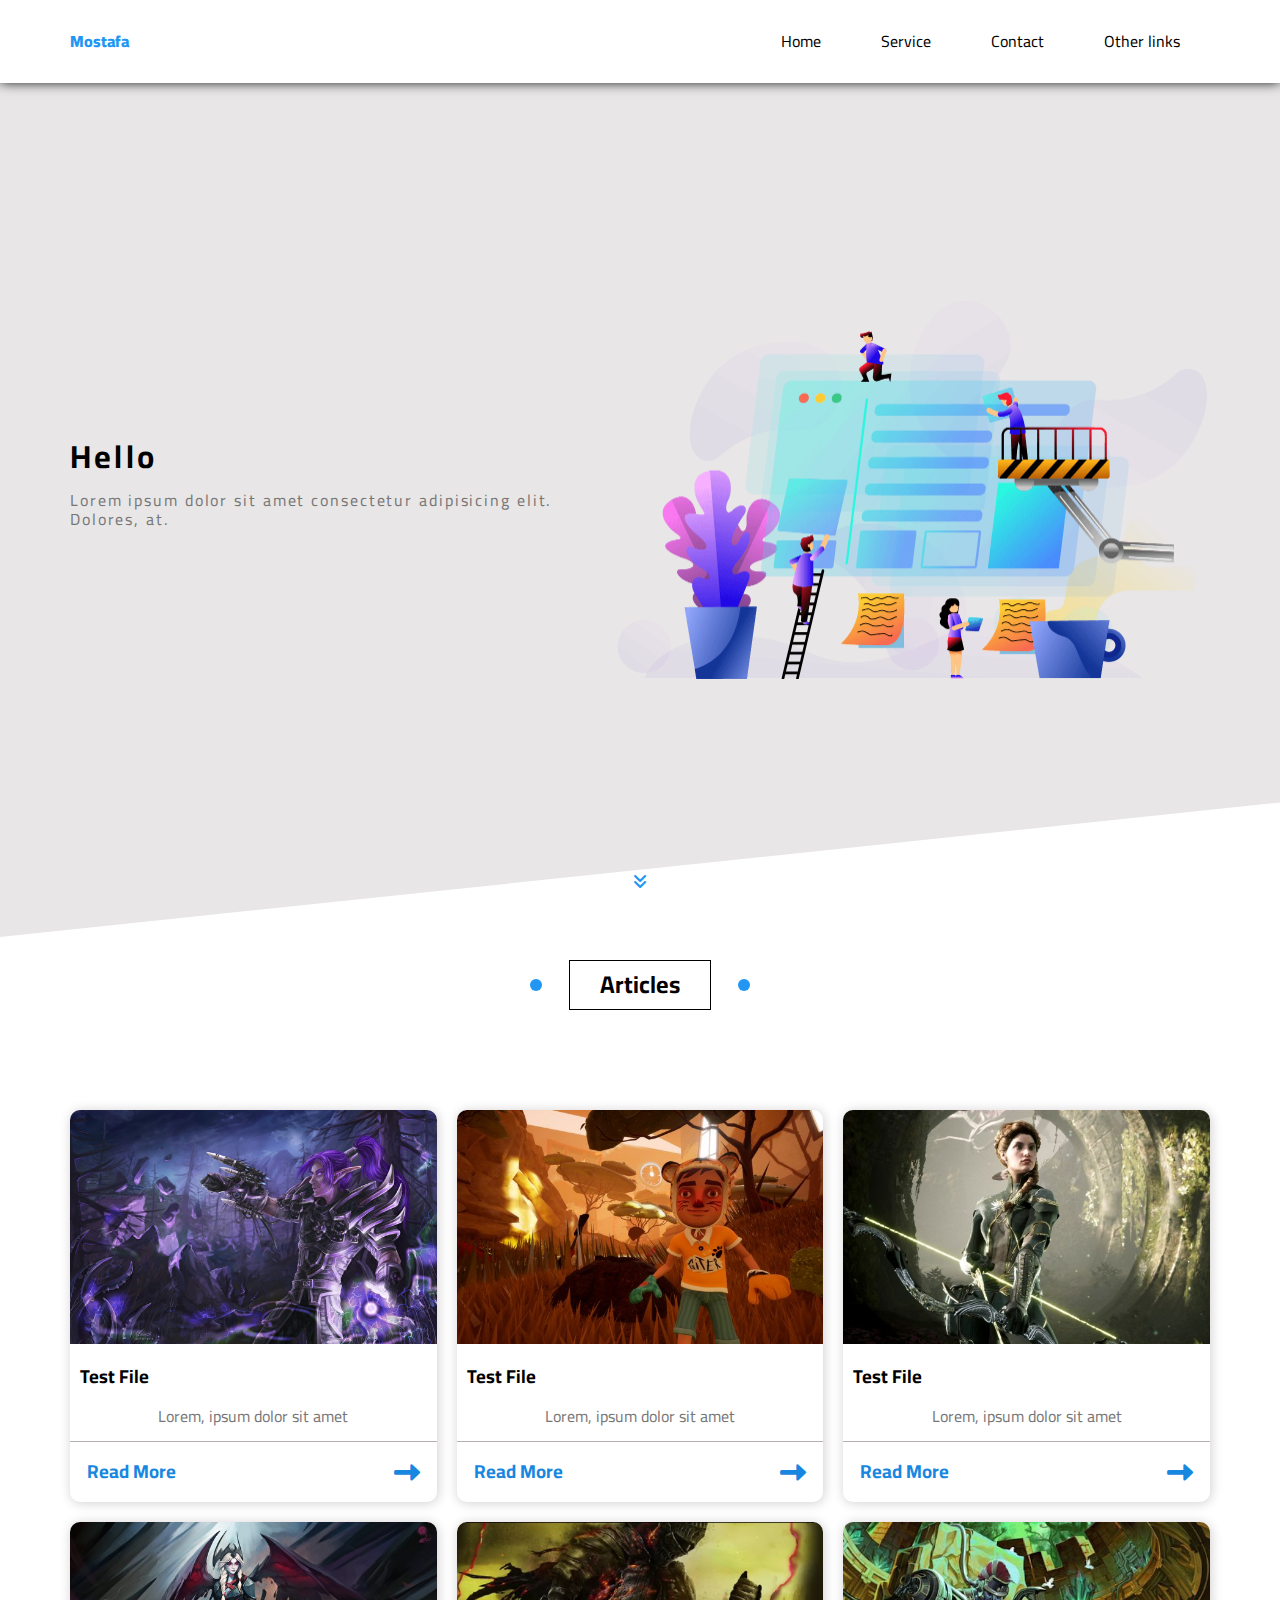
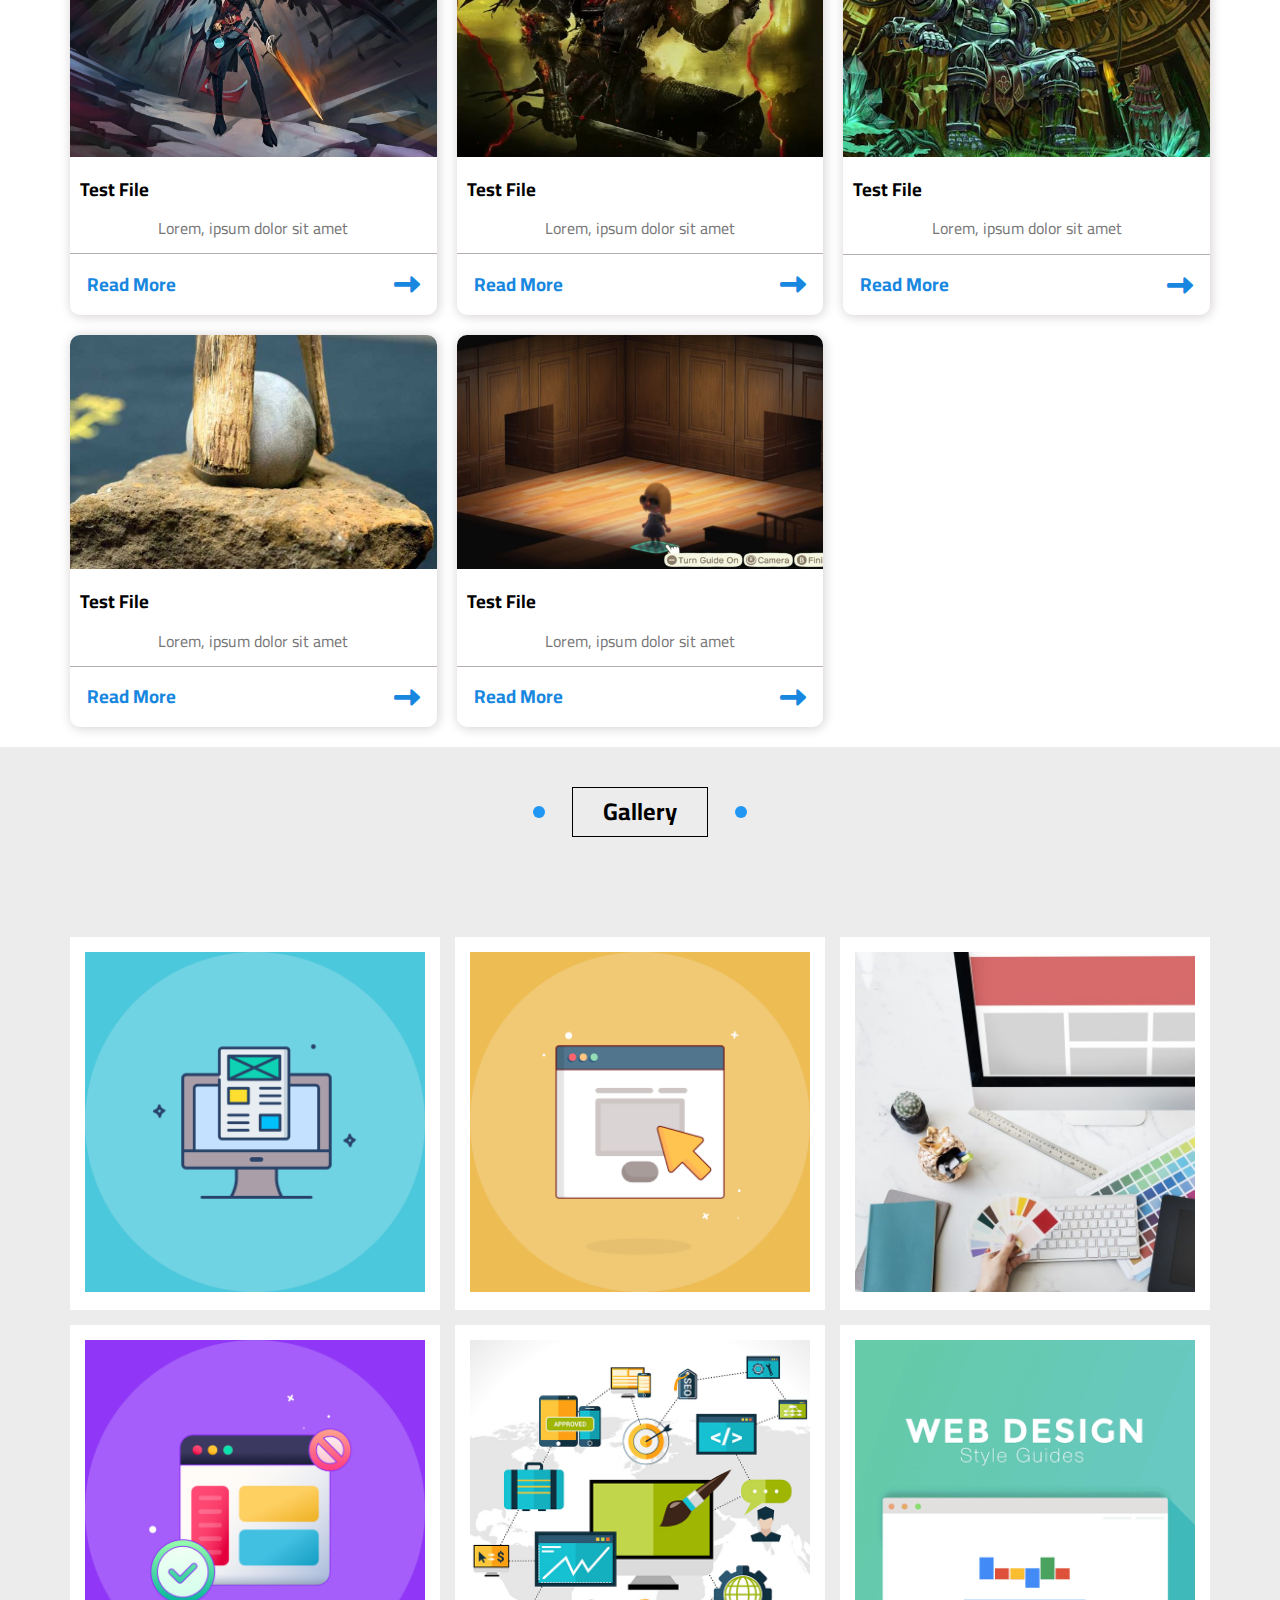
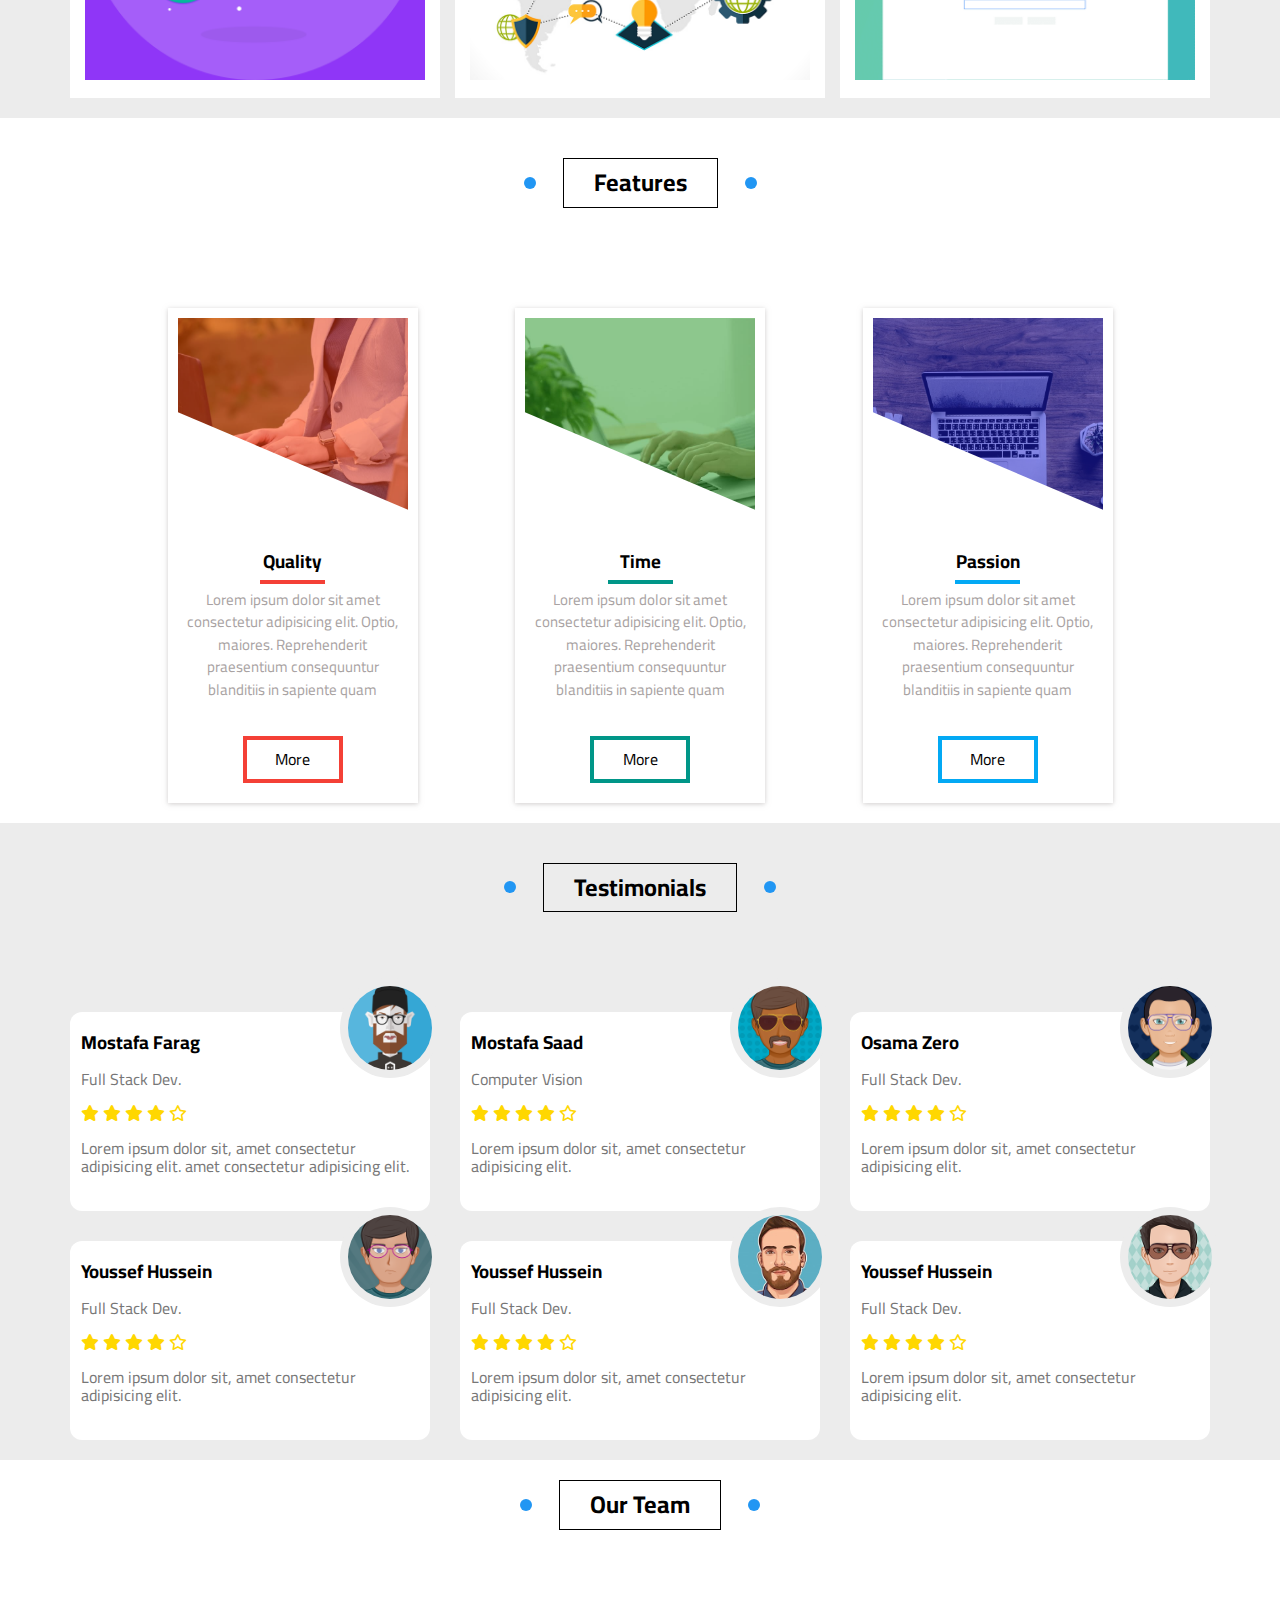
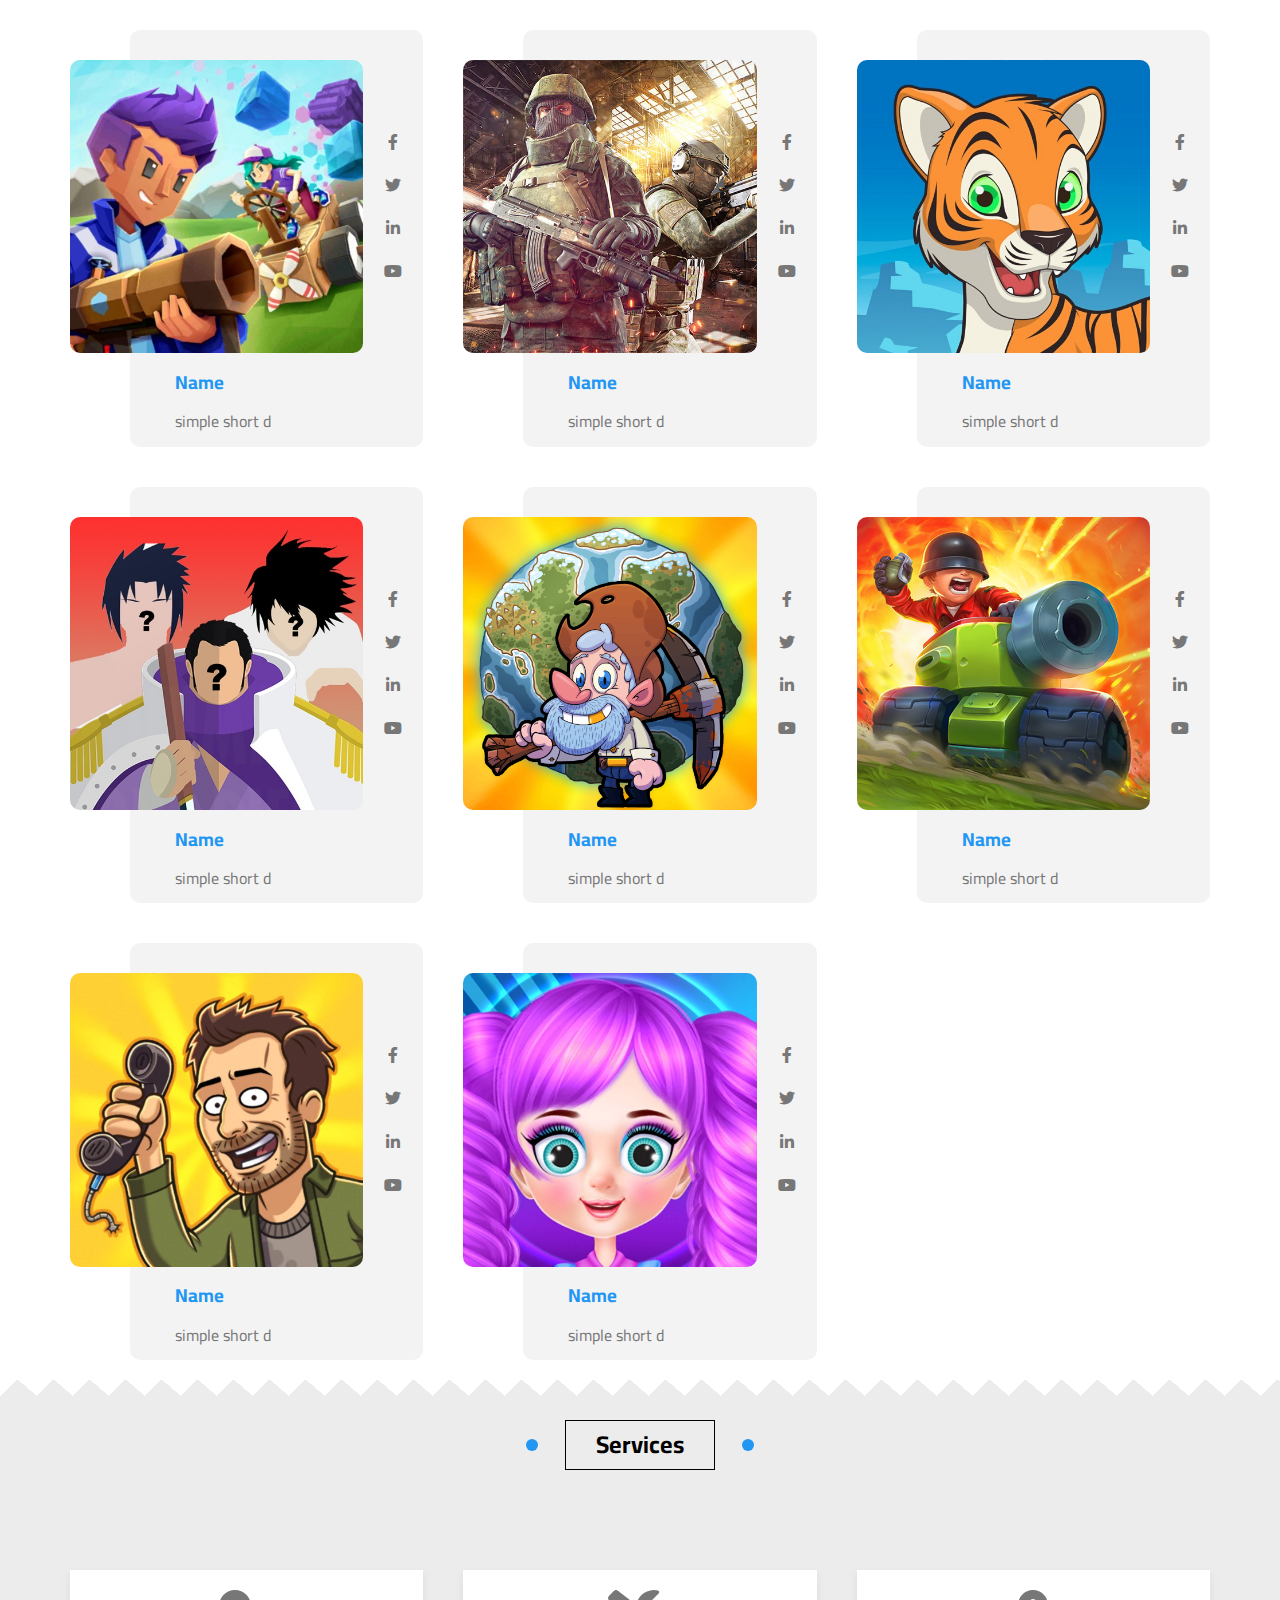
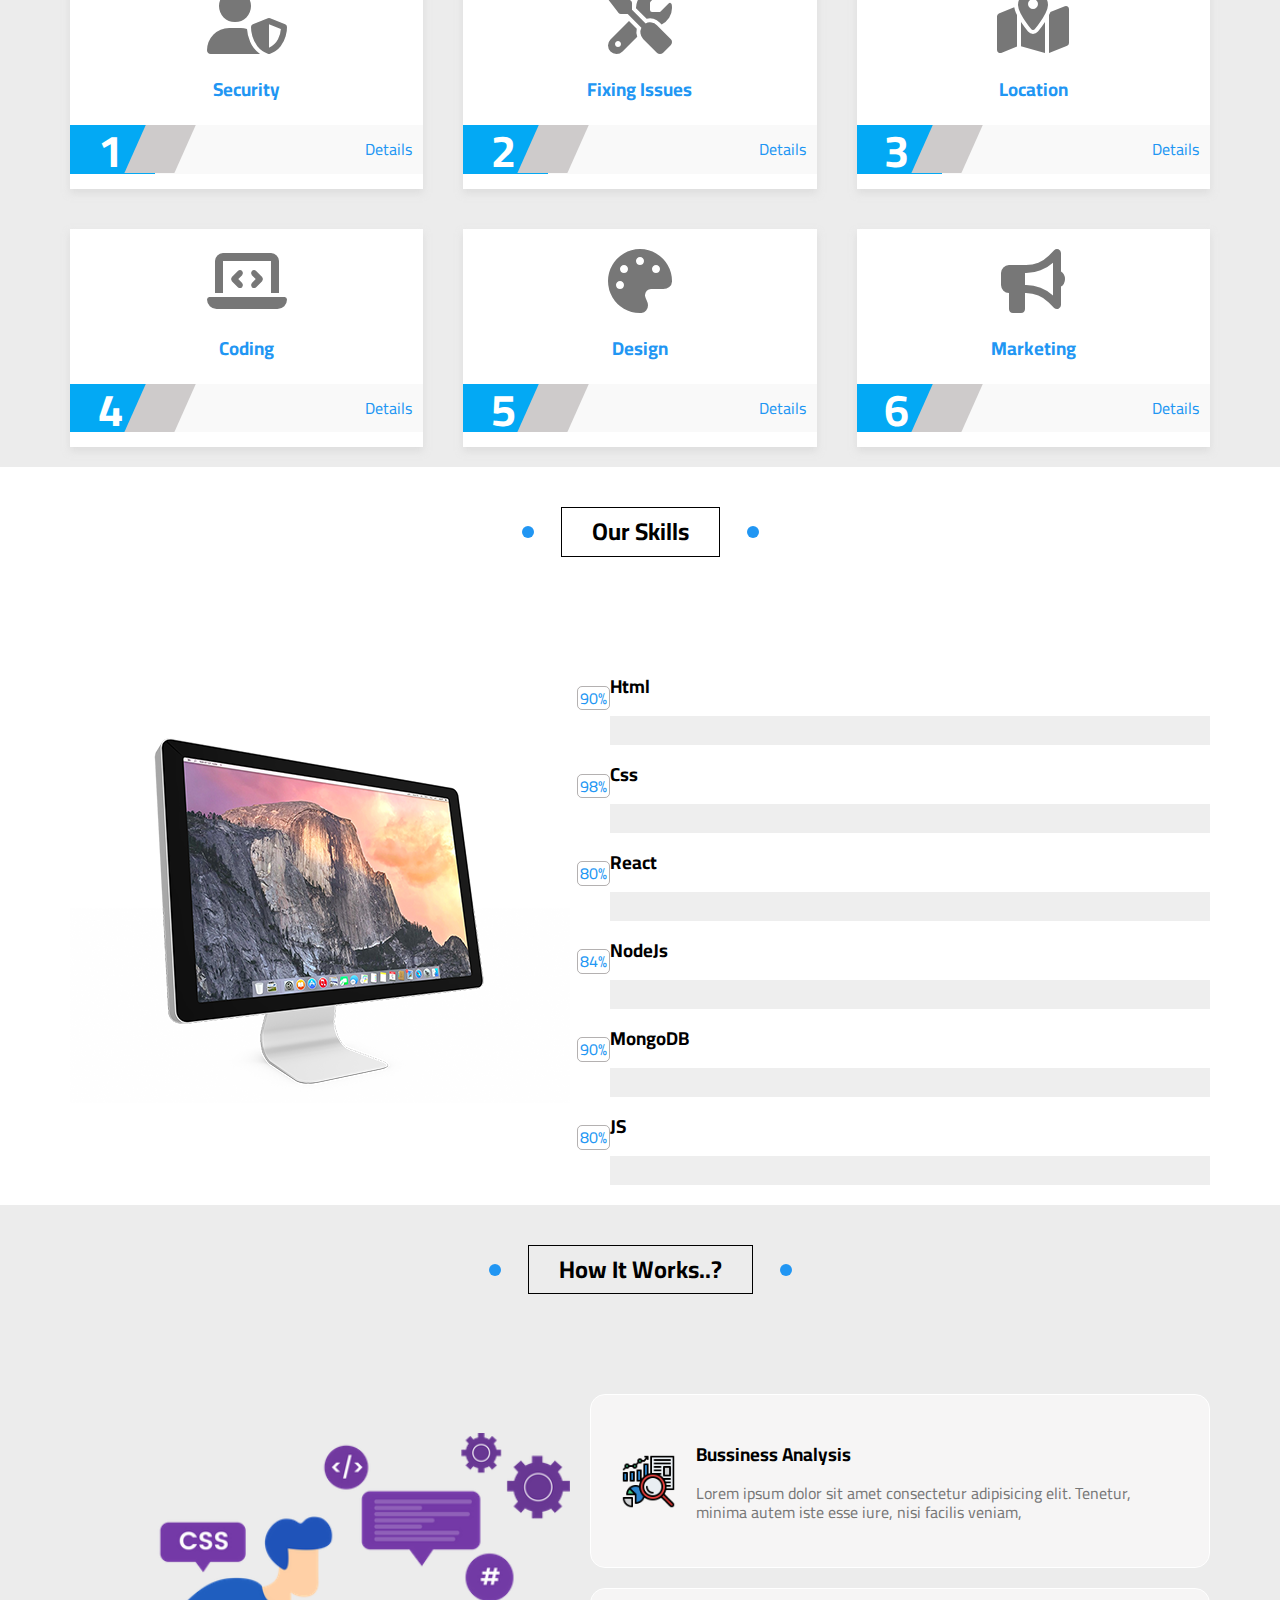
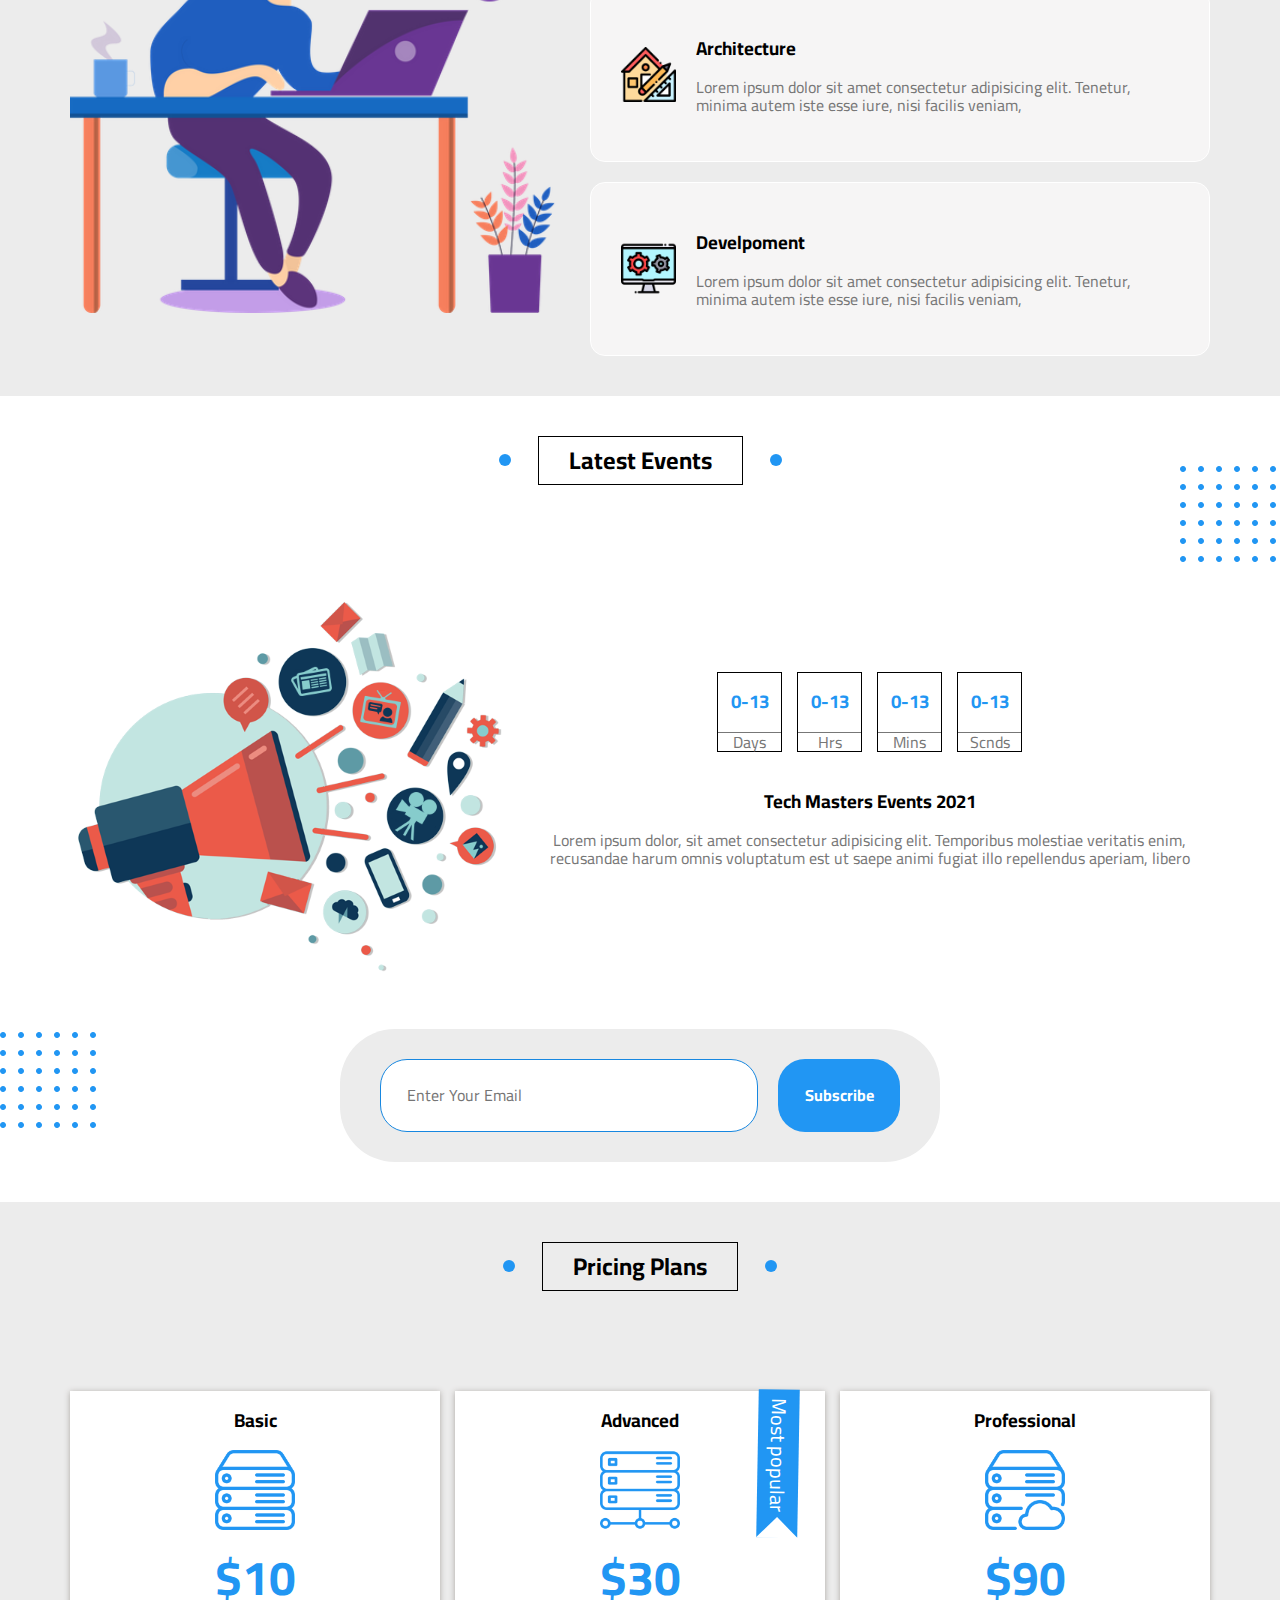
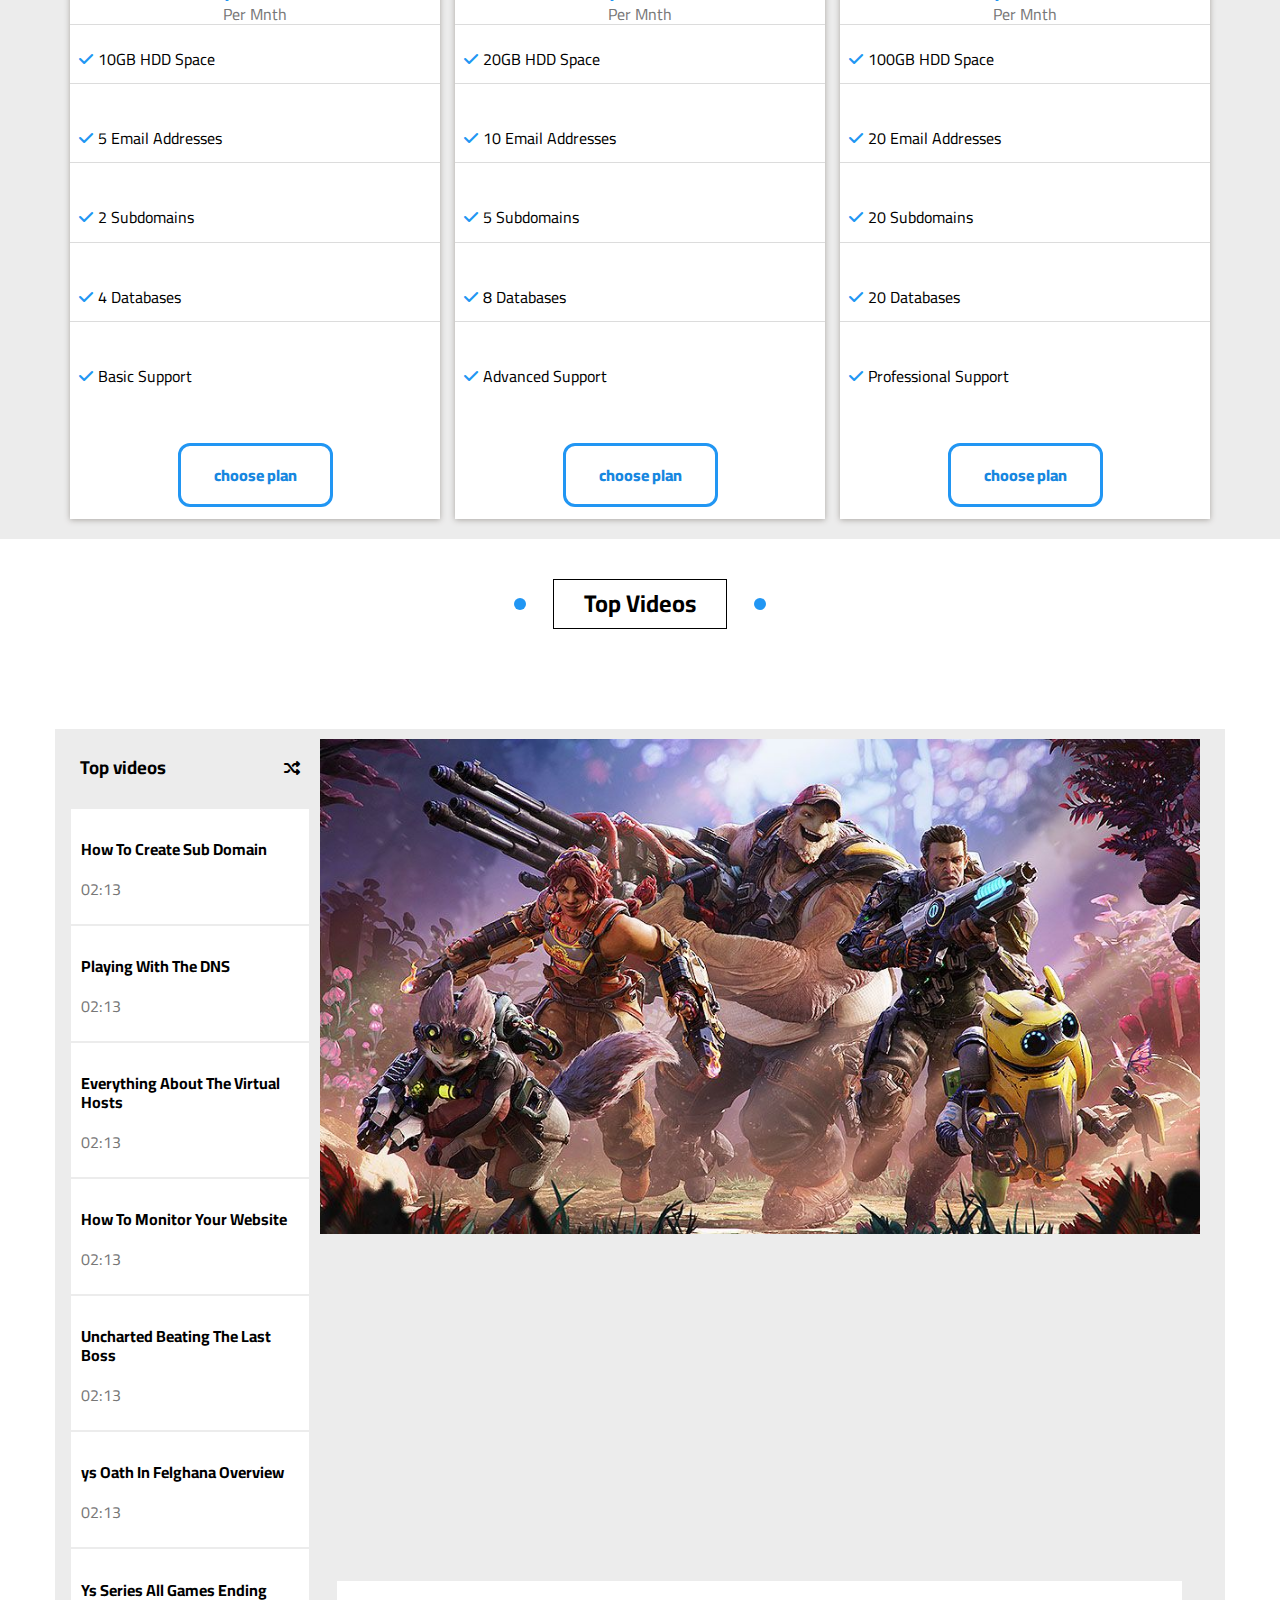
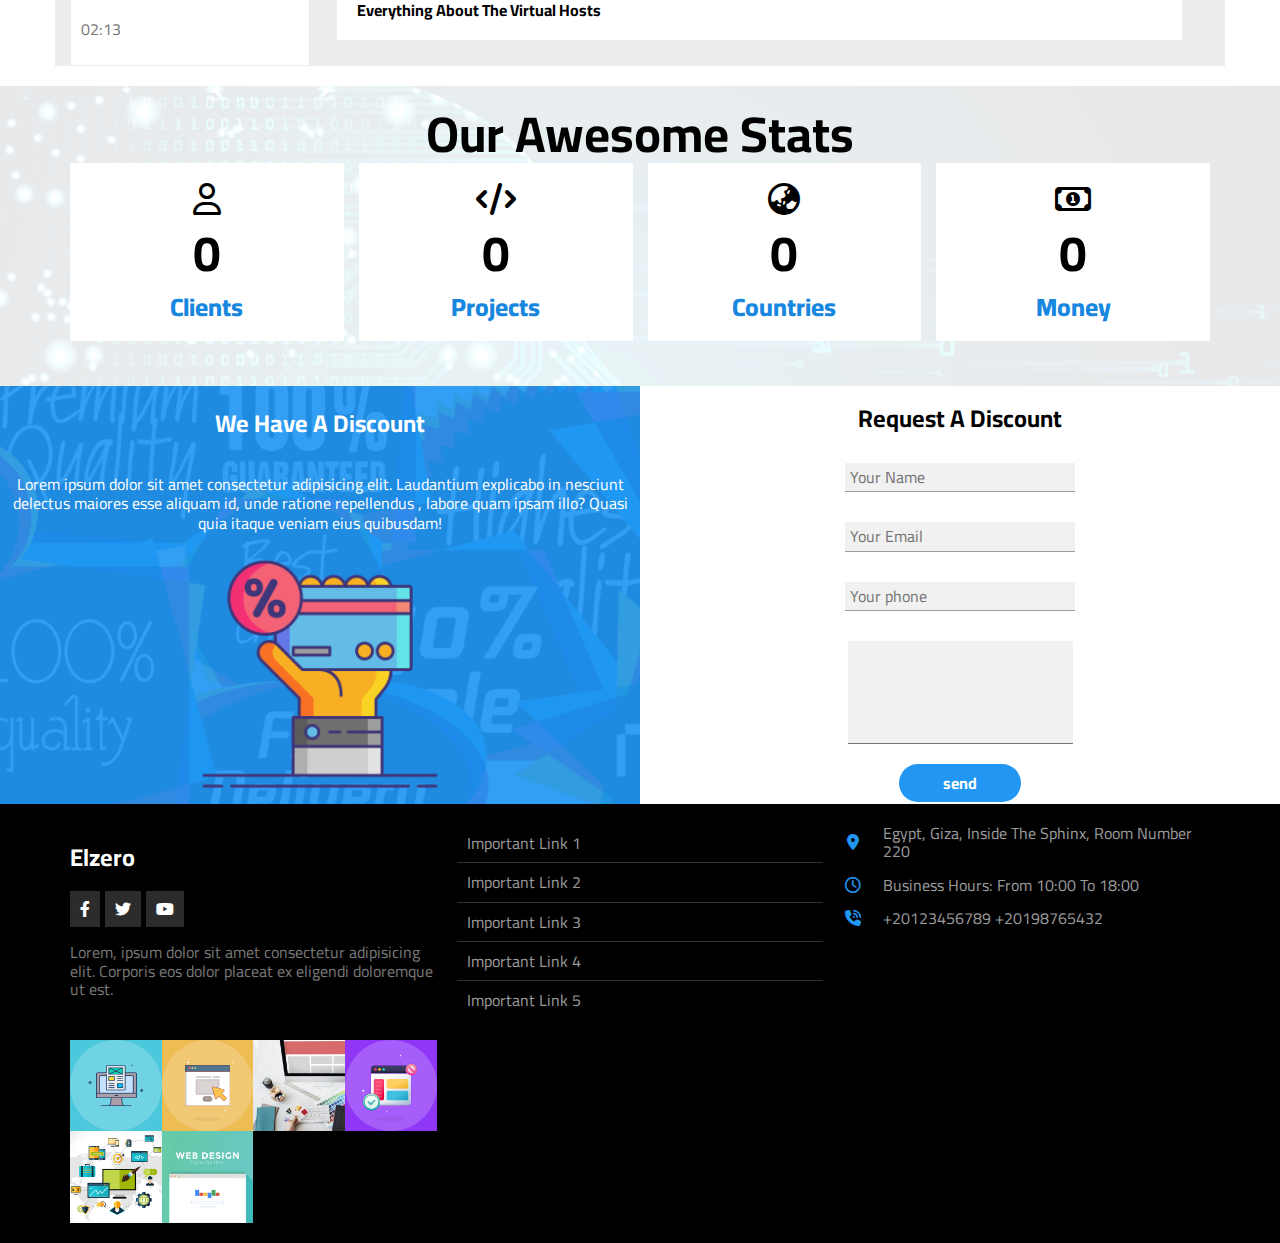
<file: index.html>
<!DOCTYPE html>
<html lang="eng">
<head>
<meta charset="UTF-8">
<meta name="viewport" content="width=device-width , initial-scale=1.0"/>

<!-- style  -->
<link rel="stylesheet" href="css/zero.css">

<!-- font awesome -->
<link rel="stylesheet" href="css/all.min.css">

<!-- render elements -->
<link rel="stylesheet" href="css/normalize.css">

<link rel="preconnect" href="https://fonts.googleapis.com">
<link rel="preconnect" href="https://fonts.gstatic.com" crossorigin>
<link href="https://fonts.googleapis.com/css2?family=Cairo:wght@300;400;500;700;800&family=Open+Sans:wght@300;400;500;700;800&family=Work+Sans:wght@100;300;400;500;800&display=swap" rel="stylesheet">

</head>
<body>
    <div class="header">
<div class="container">
<a href="#" class="logo">Mostafa</a>
<ul class="nav">
    <li><a href="#Home">Home</a>
        </li>
    <li><a href="#Service">Service</a></li>
    <li><a href="#Contact">Contact</a></li>
    <li>
        <a id="show" href="#">Other links</a>
        
        <div id ="mega" class="mega-menu" style="opacity:0;">
        <div class="image">
            <img src="imgs/megamenu.png" alt="megamenu">
        </div>
        <ul class="mg-mn">
            <li> <a href="#"><i class="fa-regular fa-comment"></i> Testmonians</a>
            </li>
            <li><a href="#"><i class="fa-regular fa-star"></i> Skills</a>
            </li>
            <li> <a href="#"><i class="fa-regular fa-building"></i> Building</a>
            </li>
            <li><a href="#"><i class="fa-regular fa-user"></i> User</a>
            </li>
            <li><a href="#"><i class="fa-regular fa-clipboard"></i> How It Works</a>
            </li>
        </ul>
        <ul class="mg-mn">
            <li><a href="#"><i class="fa-solid fa-calendar-days"></i> Events</a></li>
            <li><a href="#"><i class="fa-solid fa-server"></i> Pricing Plans</a></li>
            <li><a href="#"><i class="fa-solid fa-video"></i> Top Videos</a></li>
            <li><a href="#"><i class="fa-solid fa-chart-bar"></i> Stats</a></li>
            <li><a href="#"><i class="fa-solid fa-percent"></i> Request Discount</a></li>
        </ul>
    </div> 
    </li>
</ul>

</div>

    </div>
<!-- end header  -->
<!-- start landing -->
<div class="landing">
    <div class="container">
    
        <div class="text">
            <h1>Hello</h1>
            <p>Lorem ipsum dolor sit amet consectetur adipisicing elit. Dolores, at.</p>
        </div>

        <div class="image">
            <img src="imgs/landing-image.png" alt="">
        </div>
         </div>
         <a href="#" class="go-down"><i class="fa-solid fa-angles-down"></i></a>
  
</div>


<!-- end landing -->

<!-- start articles -->
<div class="articles" id="articles">
    <div class="main-title">
        <h2 class="title">Articles</h2>
    </div>
    <div class="container">
        <div class="box">
            <div class="image"><img src="imgs/cat-01.jpg" alt=""></div>
            
            <div class="content">
            <h3>Test File</h3>
            <p>Lorem, ipsum dolor sit amet </p>
            </div>
        <div class="info">
            <h3>Read More</h3>
        <i class="fas fa-long-arrow-alt-right"></i>

        </div>
        </div>
        <div class="box">
            <div class="image"><img src="imgs/cat-02.jpg" alt=""></div>
            
            <div class="content">
            <h3>Test File</h3>
            <p>Lorem, ipsum dolor sit amet </p>
            </div>
        <div class="info">
            <h3>Read More</h3>
        <i class="fas fa-long-arrow-alt-right"></i>

        </div>
        </div>
        <div class="box">
            <div class="image"><img src="imgs/cat-03.jpg" alt=""></div>
            
            <div class="content">
            <h3>Test File</h3>
            <p>Lorem, ipsum dolor sit amet </p>
            </div>
        <div class="info">
            <h3>Read More</h3>
        <i class="fas fa-long-arrow-alt-right"></i>

        </div>
        </div>
        <div class="box">
            <div class="image"><img src="imgs/cat-04.jpg" alt=""></div>
            
            <div class="content">
            <h3>Test File</h3>
            <p>Lorem, ipsum dolor sit amet </p>
            </div>
        <div class="info">
            <h3>Read More</h3>
        <i class="fas fa-long-arrow-alt-right"></i>

        </div>
        </div>
        <div class="box">
            <div class="image"><img src="imgs/cat-05.jpg" alt=""></div>
            
            <div class="content">
            <h3>Test File</h3>
            <p>Lorem, ipsum dolor sit amet </p>
            </div>
        <div class="info">
            <h3>Read More</h3>
        <i class="fas fa-long-arrow-alt-right"></i>

        </div>
        </div>
        <div class="box">
            <div class="image"><img src="imgs/cat-06.jpg" alt=""></div>
            
            <div class="content">
            <h3>Test File</h3>
            <p>Lorem, ipsum dolor sit amet </p>
            </div>
        <div class="info">
            <h3>Read More</h3>
        <i class="fas fa-long-arrow-alt-right"></i>

        </div>
        </div>
        <div class="box">
            <div class="image"><img src="imgs/cat-07.jpg" alt=""></div>
            
            <div class="content">
            <h3>Test File</h3>
            <p>Lorem, ipsum dolor sit amet </p>
            </div>
        <div class="info">
            <h3>Read More</h3>
        <i class="fas fa-long-arrow-alt-right"></i>

        </div>
        </div>
        <div class="box">
            <div class="image"><img src="imgs/cat-08.jpg" alt=""></div>
            
            <div class="content">
            <h3>Test File</h3>
            <p>Lorem, ipsum dolor sit amet </p>
            </div>
        <div class="info">
            <h3>Read More</h3>
        <i class="fas fa-long-arrow-alt-right"></i>

        </div>
        </div>
    </div>
</div>
<!-- end articles -->

<!-- start gallery -->
<div class="gallery">
    <div class="main-title">
        <h2 class="title">Gallery</h2>
    </div>
    <div class="container">
       
    <div class="pic">
       <div class="image"> <img src="imgs/gallery-01.png" alt=""></div>
    </div>
    <div class="pic">
       <div class="image"> <img src="imgs/gallery-02.png" alt=""></div>
    </div>
    <div class="pic">
       <div class="image"> <img src="imgs/gallery-03.jpg" alt=""></div>
    </div>
    <div class="pic">
       <div class="image"> <img src="imgs/gallery-04.png" alt=""></div>
    </div>
    <div class="pic">
       <div class="image"> <img src="imgs/gallery-05.jpg" alt=""></div>
    </div>
    <div class="pic">
       <div class="image"> <img src="imgs/gallery-06.png" alt=""></div>
    </div>
    </div>
</div>

<!-- end gallery -->

<!-- start features -->
<div class="features">
    <div class="main-title">
        <h2 class="title">Features</h2>
    </div>
    <div class="container">
        
            <div class="feat over-or">
                <div class="image">
                    
                    <img src="imgs/features-01.jpg" alt=""></div>
                
                    <div class="content"> 
                <h3 class="Qu">Quality</h3>
            <p>Lorem ipsum dolor sit amet consectetur adipisicing elit. Optio, maiores. Reprehenderit praesentium consequuntur blanditiis in sapiente quam </p>
            </div>
            <a href="#">More</a>
            </div>
            <div class="feat over-gr">
                <div class="image">
                    
                    <img src="imgs/features-02.jpg" alt=""></div>
                
                    <div class="content"> 
                <h3 class="Tm">Time</h3>
            <p>Lorem ipsum dolor sit amet consectetur adipisicing elit. Optio, maiores. Reprehenderit praesentium consequuntur blanditiis in sapiente quam </p>
            </div>
            <a href="#">More</a>

            </div>
            <div class="feat over-bl">
                <div class="image">
                    
                    <img src="imgs/features-03.jpg" alt=""></div>
                
                    <div class="content"> 
                <h3 class="Pas">Passion</h3>
            <p>Lorem ipsum dolor sit amet consectetur adipisicing elit. Optio, maiores. Reprehenderit praesentium consequuntur blanditiis in sapiente quam </p>
            </div>
            <a href="#">More</a>

            </div>
        
    </div>
</div>

<!-- end features -->

<!-- start testimonils -->
<div class="testimonials" id="testimonials">
    <div class="main-title">
        <h2 class="title">Testimonials</h2>
    </div>
    <div class="container">
        <div class="box">
            <img src="imgs/avatar-01.png" alt="av">
            <h3>Mostafa Farag</h3>
            <p>Full Stack Dev.</p>
            <div class="rate">
                <i class="filled fas fa-star"></i>
                <i class="filled fas fa-star"></i>
                <i class="filled fas fa-star"></i>
                <i class="filled fas fa-star"></i>
                <i class="far fa-star"></i>
            </div>
            <p>Lorem ipsum dolor sit, amet consectetur adipisicing elit. amet consectetur adipisicing elit. </p>
            
        </div>
        <div class="box">
            <img src="imgs/avatar-02.png" alt="av">
            <h3>Mostafa Saad</h3>
            <p>Computer Vision</p>
            <div class="rate">
                <i class="filled fas fa-star"></i>
                <i class="filled fas fa-star"></i>
                <i class="filled fas fa-star"></i>
                <i class="filled fas fa-star"></i>
                <i class="far fa-star"></i>
            </div>
            <p>Lorem ipsum dolor sit, amet consectetur adipisicing elit. </p>

        </div>
        <div class="box">
            <img src="imgs/avatar-03.png" alt="av">
            <h3>Osama Zero</h3>
            <p>Full Stack Dev.</p>
            <div class="rate">
                <i class="filled fas fa-star"></i>
                <i class="filled fas fa-star"></i>
                <i class="filled fas fa-star"></i>
                <i class="filled fas fa-star"></i>
                <i class="far fa-star"></i>
            </div>
            <p>Lorem ipsum dolor sit, amet consectetur adipisicing elit. </p>

        </div>
        <div class="box">
            <img src="imgs/avatar-04.png" alt="av">
            <h3>Youssef Hussein</h3>
            <p>Full Stack Dev.</p>
            <div class="rate">
                <i class="filled fas fa-star"></i>
                <i class="filled fas fa-star"></i>
                <i class="filled fas fa-star"></i>
                <i class="filled fas fa-star"></i>
                <i class="far fa-star"></i>
            </div>
            <p>Lorem ipsum dolor sit, amet consectetur adipisicing elit. </p>

        </div>
        <div class="box">
            <img src="imgs/avatar-05.png" alt="av">
            <h3>Youssef Hussein</h3>
            <p>Full Stack Dev.</p>
            <div class="rate">
                <i class="filled fas fa-star"></i>
                <i class="filled fas fa-star"></i>
                <i class="filled fas fa-star"></i>
                <i class="filled fas fa-star"></i>
                <i class="far fa-star"></i>
            </div>
            <p>Lorem ipsum dolor sit, amet consectetur adipisicing elit. </p>

        </div>
        <div class="box">
            <img src="imgs/avatar-06.png" alt="av">
            <h3>Youssef Hussein</h3>
            <p>Full Stack Dev.</p>
            <div class="rate">
                <i class="filled fas fa-star"></i>
                <i class="filled fas fa-star"></i>
                <i class="filled fas fa-star"></i>
                <i class="filled fas fa-star"></i>
                <i class="far fa-star"></i>
            </div>
            <p>Lorem ipsum dolor sit, amet consectetur adipisicing elit. </p>

        </div>
    </div>
</div>

<!-- end testimonils -->
<!-- start team  -->
<div class="team">
    <div class="main-title">
        <h2 class="title">Our Team</h2>
    </div>
    <div class="container">
        <div class="box">
    <div class="data">
        <img src="imgs/team-01.jpg" alt="">
        <div class="links">
    <a href="#"><i class="fab fa-facebook-f"></i></a>
    <a href="#"><i class="fab fa-twitter"></i></a>
    <a href="#"><i class="fab fa-linkedin-in"></i></a>
    <a href="#"><i class="fab fa-youtube"></i></a>
</div>
</div>
<div class="content">
    <h3>Name</h3>
    <p>simple short d</p>
</div>
        </div>
        <div class="box">
<div class="data"> 
    <img src="imgs/team-02.jpg" alt="">
<div class="links">
    <a href="#"><i class="fab fa-facebook-f"></i></a>
    <a href="#"><i class="fab fa-twitter"></i></a>
    <a href="#"><i class="fab fa-linkedin-in"></i></a>
    <a href="#"><i class="fab fa-youtube"></i></a>
</div>
</div>
<div class="content">
    <h3>Name</h3>
    <p>simple short d</p>
</div>
        </div>
        <div class="box">
<div class="data"> <img src="imgs/team-03.jpg" alt="">
<div class="links">
    <a href="#"><i class="fab fa-facebook-f"></i></a>
    <a href="#"><i class="fab fa-twitter"></i></a>
    <a href="#"><i class="fab fa-linkedin-in"></i></a>
    <a href="#"><i class="fab fa-youtube"></i></a>
</div>
</div>
<div class="content">
    <h3>Name</h3>
    <p>simple short d</p>
</div>
        </div>
        <div class="box">
<div class="data"> <img src="imgs/team-04.jpg" alt="">
<div class="links">
    <a href="#"><i class="fab fa-facebook-f"></i></a>
    <a href="#"><i class="fab fa-twitter"></i></a>
    <a href="#"><i class="fab fa-linkedin-in"></i></a>
    <a href="#"><i class="fab fa-youtube"></i></a>
</div>
</div>
<div class="content">
    <h3>Name</h3>
    <p>simple short d</p>
</div>
        </div>
        <div class="box">
<div class="data"> <img src="imgs/team-05.png" alt="">
<div class="links">
    <a href="#"><i class="fab fa-facebook-f"></i></a>
    <a href="#"><i class="fab fa-twitter"></i></a>
    <a href="#"><i class="fab fa-linkedin-in"></i></a>
    <a href="#"><i class="fab fa-youtube"></i></a>
</div>
</div>
<div class="content">
    <h3>Name</h3>
    <p>simple short d</p>
</div>
        </div>
        <div class="box">
<div class="data"> <img src="imgs/team-06.png" alt="">
<div class="links">
    <a href="#"><i class="fab fa-facebook-f"></i></a>
    <a href="#"><i class="fab fa-twitter"></i></a>
    <a href="#"><i class="fab fa-linkedin-in"></i></a>
    <a href="#"><i class="fab fa-youtube"></i></a>
</div>
</div>
<div class="content">
    <h3>Name</h3>
    <p>simple short d</p>
</div>
        </div>
        <div class="box">
<div class="data"> <img src="imgs/team-07.jpg" alt="">
<div class="links">
    <a href="#"><i class="fab fa-facebook-f"></i></a>
    <a href="#"><i class="fab fa-twitter"></i></a>
    <a href="#"><i class="fab fa-linkedin-in"></i></a>
    <a href="#"><i class="fab fa-youtube"></i></a>
</div>
</div>
<div class="content">
    <h3>Name</h3>
    <p>simple short d</p>
</div>
        </div>
        <div class="box">
<div class="data"> <img src="imgs/team-08.jpg" alt="">
<div class="links">
    <a href="#"><i class="fab fa-facebook-f"></i></a>
    <a href="#"><i class="fab fa-twitter"></i></a>
    <a href="#"><i class="fab fa-linkedin-in"></i></a>
    <a href="#"><i class="fab fa-youtube"></i></a>
</div>
</div>
<div class="content">
    <h3>Name</h3>
    <p>simple short d</p>
</div>
        </div>
    </div>
</div>

<!-- end team  -->
<!-- start spikes -->
<div class="spike">

</div>
<!-- end spikes -->

<!-- start services -->
<div class="services">
    <div class="main-title">
        <h2 class="title">Services</h2>
    </div>
    <div class="container">
        <div class="box">
            <i class="fas fa-user-shield fa-4x"></i>
            <h3>Security</h3>
            <div class="info">
                <a href="#">Details</a>
            </div>
        </div>
        <div class="box">
            <i class="fas fa-tools fa-4x"></i>
            <h3>Fixing Issues</h3>
            <div class="info">
                <a href="#">Details</a>
            </div>
        </div>
        <div class="box">
            <i class="fas fa-map-marked-alt fa-4x"></i>
            <h3>Location</h3>
            <div class="info">
                <a href="#">Details</a>
            </div>
        </div>
        <div class="box">
            <i class="fas fa-laptop-code fa-4x"></i>
            <h3>Coding</h3>
            <div class="info">
                <a href="#">Details</a>
            </div>
        </div>
        <div class="box">
            <i class="fas fa-palette fa-4x"></i>
            <h3>Design</h3>
            <div class="info">
                <a href="#">Details</a>
            </div>
        </div>
        <div class="box">
            <i class="fas fa-bullhorn fa-4x"></i>
            <h3>Marketing</h3>
            <div class="info">
                <a href="#">Details</a>
            </div>
        </div>
    </div>
</div>

<!-- end services -->
<!-- start skills  -->
<div class="skills">
    <div class="main-title">
        <h2 class="title">Our Skills</h2>
    </div>
    <div class="container">
        <img src="imgs/skills.png" alt="">
        <div class="techs">
            <div class="holder">
                <h3>Html</h3> 
            <div class="prog">
                <span class="sp" style="width: 0;" data-progress="90%"></span>
            </div>
            </div>
            
            <div class="holder">
                <h3>Css</h3> 
            <div class="prog">
                <span class="sp" style="width: 0;" data-progress="98%"></span>
            </div>
            </div>
            
            <div class="holder">
                <h3>React</h3> 
            <div class="prog">
                <span class="sp" style="width: 0;" data-progress="80%"></span>
            </div>
            </div>
            
            <div class="holder">
                <h3>NodeJs</h3> 
            <div class="prog">
                <span class="sp" style="width: 0;" data-progress="84%"></span>
            </div>
            </div>
            
            <div class="holder">
                <h3>MongoDB</h3> 
            <div class="prog">
                <span class="sp" style="width: 0;" data-progress="90%"></span>
            </div>
            </div>
            <div class="holder">
                <h3>JS</h3> 
            <div class="prog">
                <span class="sp" style="width: 0;" data-progress="80%"></span>
            </div>
            </div>
            
        </div>
    </div>
</div>
<!-- end skills  -->

<!-- start wroks  -->
<div class="works">
    <div class="main-title">
        <h2 class="title">How It Works..?</h2>
    </div>
    <div class="container">
        <div class="image">
            <img src="imgs/work-steps.png" alt="">
        </div>
        <div class="steps">
            <div class="step">
                <img src="imgs/work-steps-1.png" alt="">
                <div class="content">
                    <h3>Bussiness Analysis</h3>
            <p>Lorem ipsum dolor sit amet consectetur adipisicing elit. Tenetur, minima autem iste esse iure, nisi facilis veniam, </p>
                </div>
            </div>
            <div class="step">
                <img src="imgs/work-steps-2.png" alt="">
                <div class="content">
                    <h3>Architecture</h3>
            <p>Lorem ipsum dolor sit amet consectetur adipisicing elit. Tenetur, minima autem iste esse iure, nisi facilis veniam, </p>
                </div>
            </div>
            <div class="step">
                <img src="imgs/work-steps-3.png" alt="">
                <div class="content">
                    <h3>Develpoment</h3>
            <p>Lorem ipsum dolor sit amet consectetur adipisicing elit. Tenetur, minima autem iste esse iure, nisi facilis veniam, </p>
                </div>
            </div>
        
    
</div>
</div></div>
<!-- end wroks  -->
<!-- start events  -->
<div class="events">
    <div class="main-title">
        <h2 class="title">Latest Events</h2>
    </div>
    <div class="dots top-dots"></div>
    <div class="dots bot-dots"></div>
<div class="container">
    <img src="imgs/events.png" alt="">
    <div class="info">
<div class="time">
    <div class="unit">
        <h3>0-13</h3>
        <span>Days</span>
    </div>
    <div class="unit">
        <h3>0-13</h3>
        <span>Hrs</span>
    </div>
    <div class="unit">
        <h3>0-13</h3>
        <span>Mins</span>
    </div>
    <div class="unit">
        <h3>0-13</h3>
        <span>Scnds</span>
    </div>
</div>
<div class="describe">
    <h3>Tech Masters Events 2021</h3>
    <p>Lorem ipsum dolor, sit amet consectetur adipisicing elit. Temporibus molestiae veritatis enim, recusandae harum omnis voluptatum est ut saepe animi fugiat illo repellendus aperiam, libero </p>
    </div>
    </div>
    <form action="">
        <input type="text" placeholder="Enter Your Email">
        <input type="submit" value="Subscribe">
    </form>
</div>
</div>
<!-- end events  -->
<div class="pricing">
    <div class="main-title">
        <h2 class="title">Pricing Plans</h2>
    </div>
    <div class="container">
        <div class="box">
            <h3>Basic</h3>
            <img src="imgs/hosting-basic.png" alt="">
            <div class="price">
                <h2>$10</h2>
                <p>Per Mnth</p>
            </div>
            <ul>
                <li><i class="fa-solid fa-check"></i> 10GB HDD Space</li>
                <li><i class="fa-solid fa-check"></i> 5 Email Addresses</li>
                <li><i class="fa-solid fa-check"></i> 2 Subdomains</li>
                <li><i class="fa-solid fa-check"></i> 4 Databases</li>
                <li><i class="fa-solid fa-check"></i> Basic Support</li>
            </ul>
            <a href="#">choose plan</a>
        </div>
        <div class="box popular">
            <div class="label">Most popular</div>
            <h3>Advanced</h3>
            <img src="imgs/hosting-advanced.png" alt="">
            <div class="price">
                <h2>$30</h2>
                <p>Per Mnth</p>
            </div>
            <ul>
                <li><i class="fa-solid fa-check"></i> 20GB HDD Space</li>
                <li><i class="fa-solid fa-check"></i> 10 Email Addresses</li>
                <li><i class="fa-solid fa-check"></i> 5 Subdomains</li>
                <li><i class="fa-solid fa-check"></i> 8 Databases</li>
                <li><i class="fa-solid fa-check"></i> Advanced Support</li>
            </ul>
            <a href="#">choose plan</a>
        </div>
        <div class="box">
            <h3>Professional</h3>
            <img src="imgs/hosting-professional.png" alt="">
            <div class="price">
                <h2>$90</h2>
                <p>Per Mnth</p>
            </div>
            <ul>
                <li><i class="fa-solid fa-check"></i> 100GB HDD Space</li>
                <li><i class="fa-solid fa-check"></i> 20 Email Addresses</li>
                <li><i class="fa-solid fa-check"></i> 20 Subdomains</li>
                <li><i class="fa-solid fa-check"></i> 20 Databases</li>
                <li><i class="fa-solid fa-check"></i> Professional Support</li>
            </ul>
            <a href="#">choose plan</a>
        </div>
    </div>
</div>

<!-- start videos -->
<div class="videos">
    <div class="main-title">
        <h2 class="title">Top Videos</h2>
    </div>
    <div class="container">
        <div class="hold">
        <div class="list">
            <div class="head">
                <h3>Top videos</h3>
                <i class="fas fa-random"></i>
            </div>
            <ul>
                <li>
                    <h4>How To Create Sub Domain</h4>
                    <p>02:13</p>
                </li>
                <li>
                    <h4>Playing With The DNS</h4>
                    <p>02:13</p>
                </li>
                <li>
                    <h4>Everything About The Virtual Hosts</h4>
                    <p>02:13</p>
                </li>
                <li>
                    <h4>How To Monitor Your Website</h4>
                    <p>02:13</p>
                </li>
                <li>
                    <h4>Uncharted Beating The Last Boss</h4>
                    <p>02:13</p>
                </li>
                <li>
                    <h4>ys Oath In Felghana Overview</h4>
                    <p>02:13</p>
                </li>
                <li>
                    <h4>Ys Series All Games Ending</h4>
                    <p>02:13</p>
                </li>
            </ul>
        </div>
        <div class="vid">
            <img src="imgs/video-preview.jpg" alt="">
            <p>Everything About The Virtual Hosts</p>
        </div>
    </div>
    </div>
</div>
<!-- end videos -->

<!-- start stats  -->
<div class="stats" id="stat">
    <h1>Our Awesome Stats</h1>
    <div class="container">
        <div class="box">
            <i class="far fa-user fa-2x fa-fw"></i>
            <span class="numbers" data-goal="150">0</span>
            <p>Clients</p>
        </div>
        <div class="box">
            <i class="fas fa-code fa-2x fa-fw"></i>
            <span class="numbers" data-goal="135">0</span>
            <p>Projects</p>
        </div>
        <div class="box">
            <i class="fas fa-globe-asia fa-2x fa-fw"></i>
            <span class="numbers" data-goal="50">0</span>
            <p>Countries</p>
        </div>
        <div class="box">
            <i class="far fa-money-bill-alt fa-2x fa-fw"></i>
            <span class="numbers" data-goal="500">0</span>
            <p>Money</p>
        </div>
    </div>
</div>
<!-- end stats  -->
<!-- start discount  -->
<div class="discount">
    <div class="image">
        <h2>We Have A Discount</h2>
        <p>Lorem ipsum dolor sit amet consectetur 
            adipisicing elit. Laudantium explicabo in nesciunt
            delectus maiores esse aliquam id, unde ratione repellendus
            , labore quam ipsam illo? Quasi quia itaque veniam eius quibusdam!</p>
    <img src="imgs/discount.png" alt="">
        </div>
    <div class="request">
        <h2>Request A Discount</h2>
        <form action="">
            <input type="text" placeholder="Your Name">
            <input type="email" placeholder="Your Email">
            <input type="text" placeholder="Your phone">
            <textarea rows="5" cols="20" name="tell us">

            </textarea>
            <input type="submit" value="send">
        </form>
    </div>
</div>
<!-- end discount  -->
<div class="footer">
    <div class="container">
        <div class="box">
            <h2>Elzero</h2>
            <ul class="social">
                <li>
                        <a href="#" class="facebook">
                        <i class="fab fa-facebook-f"></i></a>
                    </li>
                <li>    
                        <a href="#" class="twitter">
                        <i class="fab fa-twitter"></i></a> 
                </li>
                <li>
                        <a href="#" class="youtube">
                        <i class="fab fa-youtube"></i></a>  
                </li>
            </ul>
            <p>Lorem, ipsum dolor sit amet consectetur adipisicing elit. Corporis eos dolor placeat ex eligendi doloremque ut est. </p>

        </div>
        <div class="box">
                <ul class="links">
                    <li><a href="#">Important Link 1</a></li>
                    <li><a href="#">Important Link 2</a></li>
                    <li><a href="#">Important Link 3</a></li>
                    <li><a href="#">Important Link 4</a></li>
                    <li><a href="#">Important Link 5</a></li>
                </ul>                  
        </div>
        <div class="box">
            <div class="line">
                <i class="fas fa-map-marker-alt fa-fw"></i>
                <div class="info">Egypt, Giza, Inside The Sphinx, Room Number 220</div>
            </div>
            <div class="line">
                <i class="far fa-clock fa-fw"></i>
                <div class="info">Business Hours: From 10:00 To 18:00</div>
            </div>
            <div class="line">
                <i class="fas fa-phone-volume fa-fw"></i>
                <div class="info">
                <span>+20123456789</span>
                <span>+20198765432</span>
                </div>
            </div>
            </div>
            <div class="box footer-gallery">
            <img src="imgs/gallery-01.png" alt="">
            <img src="imgs/gallery-02.png" alt="">
            <img src="imgs/gallery-03.jpg" alt="">
            <img src="imgs/gallery-04.png" alt="">
            <img src="imgs/gallery-05.jpg" alt="">
            <img src="imgs/gallery-06.png" alt="">
            </div>
    </div>
</div>
<script src="a.js" ></script>
</body>
</html>
</file>
<file: css/zero.css>
/* global  */
*{
    -webkit-box-sizing: border-box;
    -moz-box-sizing: border-box;
    box-sizing: border-box;
}
html {
    scroll-behavior: smooth;
}
body {
    font-family: 'cairo',sans-serif;
    margin: 0px;
}

:root{
--main-color :#2196f3;
--alt-color :#1787e0;
--main-padding:20px;
--transition-dur:.3s;
--section-back-ground:#ececec;
}
a{
    text-decoration: none;
    margin: 0;
}
h1{
    margin: 0 ;
    font-family: 'cairo',serif;
}
ul {
    list-style: none;
    margin: 0;
    padding: 0;
}
p {
    color: #777;
}
.container {

    padding: 0 15px;
    margin-left: auto;
    margin-right: auto;
}
@media (min-width:768px){
    .container{
        width: 750px;
    }
}
@media (min-width:992px){
    .container{
        width: 970px;
    }
}

@media (min-width:1190px){
    .container{
        width: 1170px;
    }
}

.spike{
    position: relative;
    padding-top: 20px;
}
.spike::after{
    content: '';
    position: absolute;
    width: 100%;
    height: 30px;
    right: 0;
    background-image: linear-gradient(221deg,white 25%, transparent 25%),linear-gradient(135deg, white 25%, transparent 25%);
    background-size: 36px 30px;

}
/* end global  */


/* /*main title s */
.main-title{
padding: 20px 0;
position: relative;
z-index: 199;
margin: 0 auto 80px;

}
.main-title >h2{
    padding: 10px 30px;
width: fit-content;
border: 1px solid black;
margin: 0 auto;
position: relative;
transition:var(--transition-dur) ;
transition-delay: .1s;
}
.main-title >h2:hover{
    color: white;
    border: 1px solid white;
}
.main-title >h2::before{
content: "";
height: 12px;
width: 12px;
background-color: var(--main-color);
border-radius: 50%;
position: absolute;
left: -40px;
top: 50%;
transform: translateY(-50%);
z-index: -1;
}
.main-title >h2::after{
    content: "";
    height: 12px;
    width: 12px;
    background-color: var(--main-color);
    border-radius: 50%;
    position: absolute;
    right: -40px;
    top: 50%;
    transform: translateY(-50%);
    z-index: -1;
    

}
.main-title >h2:hover::before{
    animation: go-right .5s linear forwards;
}
.main-title >h2:hover::after{
    animation: go-left .5s linear forwards ;
    
}
@keyframes go-right{
50%{
    left: 2px;
}
100%{
    left: 0px;
    border-radius: 0;
    width: 100%;
    height: 100%;
}

}
@keyframes go-left{
50%{
    right: 2px;
}
100%{
    right: 0px;
    border-radius: 0;
    width: 100%;
    height: 100%;
}

}

/* /*main title e */
/* start header */
.header{
    background-color: white;

    -webkit-box-shadow: 17px -1px 12px black;
    -moz-box-shadow: 17px -1px 12px black;
    box-shadow: 0px -1px 12px black;
    position: relative;
    z-index: 50;
}
.header .container{
    display: flex;
    justify-content: space-between;
align-items: center;
flex-wrap: wrap;
}
.header .nav{
    text-align: center;
    display: flex;
    flex-wrap: wrap;
}
.header .nav li >a{
transition: var(--transition-dur);
padding:  30px;
position: relative;
display: flex;
color: black;
overflow: hidden;
}

.header .nav li > a:hover{
    color: var(--alt-color);
    background-color: #fafafa;
    cursor: pointer;
}
.header .nav li>a:hover::before{
    left: 0px;
}
.header .nav > li >a::before{
content: "";
width: 100%;
height: 5px;
background-color: var(--main-color);
position: absolute;
top: 0px;
left: -100%;
transition: var(--transition-dur);
}
.header .logo{
    color: var(--main-color);
    font-weight: 800;
    height: 82.99px;
    display: flex;
    justify-content: center;
    align-items: center;
}
@media (max-width:776px){
.header .container .logo {
    width: 100%;
    height: 40px;
}
.header .container .nav {
    margin: 0 auto;
}
.header .nav >li {
padding: 10px;
font-size: 15px;
}
}
/* end header */

/* maega menus  */
.header .mega-menu {
    background-color: white;
    display: flex;
    align-items: center;
    flex-wrap: wrap;
    width: 100%;
    position: absolute;
    justify-content: center;
    top: calc(100% + 53px);
    left: 0;
    z-index: 100;
    padding: 30px;
    gap: 50px;
    border-bottom: 2px solid var(--main-color);
    
    transition: var(--transition-dur);
}
@media (max-width:767px){
    .header .mega-menu{
        flex-direction: column;
        gap: 4px;
    }   
    .header .mega-menu .mg-mn{
        width: 100%;
    } 
    .header .mega-menu .mg-mn:first-of-type li:last-child{
        border-bottom: 1px solid rgb(224, 223, 223);
        
    }
}

.header .mega-menu .image img{   
    width: 300px;
    max-width: 100%;
}
@media (max-width:992px){
    .header .mega-menu .image {
        display: none;
    }

}
.header .mega-menu .mg-mn{
    font-size: 14px;
    flex: 1;
    min-width: 150px;
}
.header .mega-menu .mg-mn li{
    position: relative;
}
.header .mega-menu .mg-mn li:not(:last-child){
    border-bottom: 1px solid rgb(224, 223, 223);
}
.header .mega-menu .mg-mn li::before{
    content: "";
    position: absolute;
    width: 0;
    height: 100%;
    transition: var(--transition-dur);
    top: 0;
    left: 0;
    background-color: #e3e2e2;
    z-index: -1;
    opacity:.2;
}
.header .mega-menu .mg-mn li:hover::before{
    width: 100%;
}

.header .mega-menu .mg-mn li >a{
    color: var(--main-color);
    padding: 13px 0;
    display: block;
}

.header .mega-menu .mg-mn li a i{margin-right: 8px;}

/* maega menus end */


/* start landing   */
.landing {
    position: relative;
    padding-bottom: var(--main-padding);
}
.landing::before{
    content: "";
    width: 100%;
    height: 108%;
    position: absolute;
    top: -50px;
    background-color: #e8e6e6;
    z-index: -1;
    transform: skewY(-6deg);
    transform-origin: top left;

}
.landing .container {
    display: flex;
    height: calc(100vh - 83px);
    align-items: center;
    /* flex-wrap: wrap; */
    max-width: 100%;
}
@media (max-width:992px)
{
    .landing .image  {
    display: none;
    }

}
.landing .image img {
    width: 600px;
/* max-width: 100%; */


}
.landing .image{
    position: relative;
animation: up-and-down 1.8s linear infinite ;
}
.landing .go-down {
    position: absolute;
    left: 50%;
    color: var(--main-color);
    transform: translateX(-50%);
    bottom: 30px;
animation: bouncing 1.5s infinite;
}
.landing .go-down:hover{
    color: var(--alt-color);
}
.landing .container .text {
    flex: 1;
max-width: 100%;
}


.landing .container .text h1 {
    margin: 0;
    letter-spacing: 3.2px;
}
.landing .container .text p {
letter-spacing: 1.9px;
line-height: 1.2;
}
@media (max-width:992px)
{
    .landing .image  {
    display: none;
    }
    .landing .container .text{
        text-align: center;
    }
}
@media (max-width:767px)
{
    .landing .container .text h1 {
        font-size: 24px;
    }
        
}
/* end landing   */
/* start animations */
@keyframes up-and-down {
    0%,100%{
        top:0;
    }
    50%{
        top : -30px
    }
}
@keyframes bouncing{
    0%,10%,20%,30%,50%,70%,80%,100%{
        transform: translateY(0);
    }
40%,60%{
            transform: translateY(-15px);

}
}
/* end animations */

/* start articles  */
.articles {
    padding-bottom: var(--main-padding);
    padding-top: var(--main-padding);
}
.articles .container{
    display: grid;
    grid-template-columns: repeat(auto-fill,minmax(300px,1fr));
    grid-gap: 20px;

}
.articles .box{
    box-shadow: 1px 1px 12px #d2cdcd;
    /* padding: 16px; */
    overflow: hidden;
    border-radius: 10px;
transition: transform var(--transition-dur),box-shadow var(--transition-dur);
}
.articles .box:hover{
    box-shadow: 1px 1px 12px #acacac;
    transform: translateY(-10px);
}
.articles .box img{
    max-width: 100%;
}
.articles .box .content{
    border-bottom: 1px solid #b6afaf;
    margin-bottom: 15px;
    padding: 0px 10px;
}

.articles .box .content p{
    color: #777;
    text-align: center;}
.articles .box .info{ 
    display: flex;
    position: relative;
    flex-direction: row;
    flex-wrap: wrap;
    justify-content: space-between;
    align-items: center;
    color: var(--alt-color);
    margin: 17px 17px;
   
}
.articles .box .info h3{
    margin: 0;
}
.articles .box .info h3:hover{
color: var(--main-color);
cursor: pointer;
}
.articles .box .info i{
transition: .3s;
font-size: 26px;
}
.articles .box .info:hover i{
animation: goto 1s ease-in infinite ;
cursor: pointer;
}



/* end articles  */
/* articles animations */
@keyframes goto {
    50%{
        transform: translateX(10px);
    }
    50%{
        transform: translateX(-10px);
    }
}

/* articles animations */

/* start gallery */
.gallery{

    padding-bottom: var(--main-padding);
    padding-top: var(--main-padding);
    background-color: #ececec;
    position: relative;
}
.gallery .container{
    display: grid;
    grid-template-columns: repeat(auto-fill,minmax(300px,1fr));
    gap:15px ;
}

.gallery .pic{
    padding: 15px;
    background-color: white;
    overflow: hidden;
}
.gallery .pic .image{
    position: relative;
    overflow: hidden;
    transition: var(--transition-dur);
}
.gallery .pic .image:hover::before{
    animation: fillpic .4s linear   ;
}
.gallery .pic .image:hover{
    transform:  rotate(5deg) scale(1.2)   ;
}

.gallery .image::before {
content:'';
position: absolute;
width: 5px;
height: 5px;
transition: var(--transition-dur);
background-color: rgba(255, 255, 255, 0.411);
top: 50%;
left: 50%;
opacity: 0;
transform: translate(-50%,-50%);
}

.gallery .pic .image img{
    width: 100%;
}

/* end gallery */

/* gallery animations */

@keyframes fillpic{
    0%,50%{
        opacity: 1;
        
    }
    100%{
opacity: 0;
        width: 150%;
        height: 150%;

    }

}

/* gallery animations */

/* start features */
.features{
    padding-top: var(--main-padding);
    padding-bottom: var(--main-padding);
}
.features .container{
    display: flex;
    flex-direction: row;
    flex-wrap: wrap;
    justify-content: space-evenly;
    align-items: center;
}
.features {
padding: var(--main-padding) 0;
position: relative;
background-color: white;
}
.features  .feat{
    display: flex;
    flex-direction: column;
    width: 250px;
    padding: 10px;
    box-shadow: 0px 1px 5px #a4a0a085;
}
.features  .feat .image{
    position: relative;
    overflow: hidden;
}
.features  .feat .image::after{
    content: '';
    position: absolute;
    left: 0;
    bottom: -50px;
    width: 100%;
    height: 60%;
    background-color: white;
    transition: var(--transition-dur);
    transform: skewY(23deg);
    
    
}
.features .container .feat .image::before{
    content: '';
    position: absolute;
    width:100% ;
    height: 100%;
    opacity: .5;
}
.features .container .over-or .image::before{
    background-color: #ff3500;
}
.features .container .over-gr .image::before{
    
background-color: #1b8f1b;
    
}
.features .container .over-bl .image::before{
background-color: rgb(32, 32, 221);
    
}

.features  .feat .image img{
    width: 100%;
}
.features  .feat:hover .image::after{
    transform:  skewY(-23deg);

}
.features  .feat .content{
    text-align: center;
    line-height: 1.2;
    margin-bottom: 10px;
}
.features  .feat .content h3{
position: relative;
    width: 50%;
    margin: 0 auto;

}
.features  .feat .content h3::after{
    content: '';
    position: absolute;
    bottom: -10px;
    left: 25px;
    width: calc(100% - 50px);
    height: 4px;
}
.features  .feat .content .Qu::after {
    background-color: #f44036;
}
.features  .feat .content .Tm::after {
    background-color: #009688;
}
.features  .feat .content .Pas::after {
    background-color: #03a9f4;
}
.features  .feat .content p{
    color: #a9a3a3;
    font-size: 15px;
    line-height: 1.5;
    font-weight: normal;
}
.features  .feat a{
    background-color: white;
    width: 100px;
    margin: 10px auto;
    padding: 10px 20px;
    border: none;
color: black;
text-align: center;
transition: var(--transition-dur);
}


.features .over-or a{
    border: 4px solid #f44036;
    background:  linear-gradient(to right,#f44036 50%,white 50%);
    background-size: 200% 150%;
    background-position: right bottom;
    
}
.features .feat:hover a{
    color: white;
   background-position: left bottom;
}

.features .over-gr a{
    border: 4px solid #009688;
    background:  linear-gradient(to right,#009688 50%,white 50%);
    background-size: 200% 100%;
    background-position: right bottom;
}

.features .over-bl a{
    border: 4px solid #03a9f4;
    background:  linear-gradient(to right,#03a9f4 50%,white 50%);
    background-size: 200% 100%;
    background-position: right bottom;
}
/* end features */

/* start testimonials */

.testimonials{
    padding: var(--main-padding) 0;
background-color: var(--section-back-ground);

}
.testimonials .container{
    display: grid;
    grid-template-columns: repeat(auto-fill,minmax(300px,1fr));
    gap: 30px;
}
.testimonials .box{
    position: relative;
    background-color: white;
    padding: 20px 11px;
    /* margin: 15px 0; */
    border-radius: 12px;

}
.testimonials .box img{
    max-width: 100px;
    border-radius: 50%;
    position: absolute;
    right: -10px;
    top: -34px;
    padding: 8px;
    background-color: var(--section-back-ground);
}
.testimonials .box h3{
    margin: 0;
}

.testimonials .box .rate i{
    color: gold;
}
/* end testimonials */

/* start team  */

.team .container{
    display: grid;
    grid-template-columns: repeat(auto-fill,minmax(300px,1fr));
    gap: 40px;
}
.team .box{
    border-radius: 12px;
position: relative;
}
.team .box::before{
    content: '';
    position: absolute;
    background-color:#f3f3f3;
    right: 0;
    height: 100%;
    width: calc(100% - 60px);
    z-index: -2;
    border-radius: 10px;
}
.team .box::after{
content: '';
position: absolute;
height: 100%;
width: 0;
transition: var(--transition-dur);
right: 0;
top:0;
z-index: -1;
background-color:#e4e4e4 ;
border-radius: 10px;
}

.team .box:hover::after {
width: calc(100% - 60px);
}
.team .box:hover .data img {
filter:grayscale(1);
}
.team .box .data{
display: flex;
flex-direction: row;
flex-wrap: wrap;
justify-content: space-between;
align-items: center;
padding-top: 30px;
}
.team .box img{
    width: calc(100% - 60px);
    border-radius: 10px;
    transition: var(--transition-dur);
}
.team .box .links{
    display: flex;
    flex-direction: column;
    flex-wrap: nowrap;
    justify-content: space-evenly;
    align-items: center;
    height: 200px;
    width: 60px;
}
.team .box .links a{
    display: flex;
    align-items: center;
    color: #777;
}
.team .box .links a:hover{
    color: var(--alt-color);
}
.team .box .content{
    padding-left: 105px;
}
.team .box .content h3{
color: var(--main-color);
}


/* end team  */

/* start services */

.services{
    padding: var(--main-padding) 0;
    background-color: var(--section-back-ground);
}
.services .container{
    display: grid;
    grid-template-columns: repeat(auto-fill,minmax(300px,1fr));
    gap: 40px;
}
.services .box{
    background-color: white;
    position: relative;
    padding: 15px 0;
    counter-increment: services;
    transition: var(--transition-dur);
    box-shadow: 0 4px 7px rgba(210, 210, 210, 0.578);
}
.services .box:hover{
    transform: translateY(-5px);
    box-shadow: 0 4px 15px rgba(82, 81, 81, 0.578);

}
.services .box::before{
    content: '';
    position: absolute;
    top: 0;
    left: 50%;
    transform: translateX(-50%);
    background-color: var(--main-color);
    height: 2px;
    width: 0;
    transition: var(--transition-dur);
}
.services .box:hover::before{
    width: 100%;
}
.services .box i{
    text-align: center;
    display: block;
    color: #777;
    margin: 5px auto 10px;
}
.services .box h3{
    color: var(--main-color);
    text-align: center;
    margin: 25px auto;
}
.services .box .info{
    background-color: #e3dfdf33;
    text-align: right;
    padding: 15px 11px;
position: relative;
}
.services .box .info::before{
    content:  counter(services);
    position: absolute;
    height: 100%;
    width: 80px;
    left: 0;
    background-color: #03a9f4;
    color: white;
    top: 0;
text-align: center;
padding-right: 5px;
    font-weight: bolder;
    font-size: 45px;
}
.services .box .info::after{
    content: '';
    position: absolute;
    left: 65px;
    height: 100%;
    width: 50px;
    background-color: #cecbcb;
    top: 0;
    transform: skewX(-24deg);
}
.services .box .info a{
    color: var(--main-color);
}
/* end services */

/* start skills */
.skills{
    padding: var(--main-padding) 0;
}
.skills .container{
    display: flex;
    flex-wrap: wrap;
    justify-content: space-around;
    align-items: center;
    gap:40px;
}
.skills .container img{
    max-width: 100%;
}
.skills .techs{
    flex: 1;
    display: flex;
    flex-direction: column;
    justify-content: space-evenly;
    align-items: flex-start;
}
.skills .techs .holder{
    width:100%
}

.skills .techs .holder .prog{
    height: 29px;
    background-color: #eee;
    position: relative;
}
.skills .techs .holder .prog span{
    height: 100%;
    background-color: var(--main-color);
    position: absolute;
    transition: 1s;
}
.skills .techs .holder .prog span::before{
    content: attr(data-progress);
    position: absolute;
    right: 0;
    top: -105%;
    font-size: 16px;
    font-weight: normal;
    border: 1px solid #58535373 ;
    padding: 2px;
    border-radius: 5px;
    color: var(--main-color);
}
@media (max-width:992px){
    .skills .container img{
        display: none;
    }
}

/* end skills */

/* start works   */
.works{
    background-color: var(--section-back-ground);
    padding: var(--main-padding) 0;
}
.works .container{
    display: flex;
    justify-content: space-around;
    align-items: center;
    flex-wrap: wrap;
}
@media (max-width:993px){
    .works .container{
        flex-direction: column;
    }
}
.works .container .image img{
    width: 500px;
    max-width: 100%;
    margin-right: 20px;
    margin-bottom: 20px;
}
.works .steps{
    display: flex;
    flex-direction: column;
    flex-wrap: wrap;
    flex:1;
}
.works .steps .step{
    display: flex;
    padding: 30px;
    flex-wrap: wrap;
    align-items: center;
background-color: #f6f5f5;
border-radius: 15px;
position: relative;
z-index: 1;
margin-bottom: 20px;
border: 1px solid white;
gap:20px;
}
.works .steps .step::before{
    content: '';
    content: '';
    position: absolute;
    top: 50%;
    left: 50%;
    transform: translate(-50%, -50%);
    transition: .3s;
    width: 0;
    height: 0;
    opacity: 0;
    z-index: -1;
    background-color: var(--section-back-ground);
}
.works .steps .step:hover::before{
    width: 100%;
    height: 100%;
    opacity: 1;
}
@media (max-width:553px){
    .works .step{
        flex-direction: column;
    }
    .works .step img{
        margin: 0px auto ;
        width: 100%;
    }
}
.works .steps .step img{
    width: 55px;
    /* margin-right: 32px; */
}
.works .steps .step .content{
    flex: 1;
}

/* end works   */

/* start events */
.events{
    padding: var(--main-padding) 0;
    position: relative;
}
.events .container{
    display: flex;
    flex-wrap: wrap;
    gap: 19px;
    justify-content: center;
    align-items: center;
}
.events .container img{
    max-width: 450px;
}
.events .dots{
    position: absolute;
    background-image: url(../imgs/dots.png);
    height: 100px;
    width: 100px;
}
.events .top-dots{
    right: 0;
    top: 70px;
}
.events .bot-dots{
    left: 0;
    bottom: 70px;
}
.events .info{
    flex: 1;
    margin-right: 10px;
    display: flex;
    flex-direction: column;
}
.events .info .time{
    display: flex;
    justify-content: center;
    align-items: center;
    /* row-gap: 18px; */
    gap: 15px;
}
.events .info .time .unit:hover{
    border-color:var(--alt-color);
}
.events .info .time .unit{
    display: flex;
    flex-direction: column;
    border: 1px solid;
   
    text-align: center;
    width: 65px;
    transition: var(--transition-dur);
}
.events .info .time .unit h3{
    color: var(--main-color);
}
.events .info .time .unit span{
    color: #777;
    border-top: 1px solid;
    width: 100%;
    font-size: 16px;
}
.events .info .describe{
    text-align: center;
    margin: 20px auto;
}
.events form{
    margin: 20px auto;
    width: 600px;
    padding: 30px 40px;
    background-color: var(--section-back-ground);
    border-radius: 55px;
    display: flex;
    gap: 20px;
}
.events form input[type='text'] {
        padding: 26px;
        border-radius: 27px;
        border: none;
        flex: 1;
        outline: none;
        border: 1px solid var(--alt-color);
        transition: var(--transition-dur);
}

.events form input[type='submit']:hover {
    background-color:var(--alt-color) ;
}
.events form input[type='submit'] {
    background-color: var(--main-color);
    color: white;
    font-weight: bolder;
    border: navajowhite;
    border-radius: 27px;
    width: 122px;
    cursor: pointer;
}
@media (max-width:992px){
    .events .container img{
        display: none;
    }
}
/* end events */
/* start pricing */
.pricing{
    background-color: var(--section-back-ground);
    padding: var(--main-padding) 0;
}
.pricing .container{
    display: grid;
    grid-template-columns: repeat(auto-fill,minmax(300px,1fr));
    gap:15px ;
}
.pricing .box{
    display: flex;
    flex-direction: column;
    justify-content: center;
    background-color: white;
    box-shadow: 0 1px 6px #aba7a3;
    position: relative;
    z-index: 1;
}
.pricing .box::before {
content: '';
position: absolute;
top: 0;
right: 0;
height: 50%;
width: 0;
transition: var(--transition-dur);
background-color: rgba(218, 215, 215, 0.669);

z-index: -1;
}
.pricing .box::after {
    content: '';
    position: absolute;
    bottom: 0;
    left: 0;
    height: 50%;
    width: 0;
    transition: var(--transition-dur);
    background-color: rgba(218, 215, 215, 0.669);
    z-index: -1;
}
.pricing .box:hover::after,.pricing .box:hover::before {
width: 100%;
}
.pricing .box h3{
    text-align: center;
}
.pricing .box img{   
 width: 80px;
margin: 0 auto;
}
.pricing .popular .label{
    position: absolute;
    top: 52px;
    right: -27px;
    transform: rotate(91deg);
    background-color: var(--main-color);
    color: white;
    padding: 9px;
    font-size: 20px;
    padding-right: 25px;    
}
.pricing .popular .label::before{
    position: absolute;
    content: '';
    border: 21px solid;
    height: 100%;
    right: 20px;
    bottom: -21px;
    border-color: transparent transparent white;
    transform: rotate(-90deg);

}
.pricing .popular:hover .label::before{
    border-color: transparent transparent rgb(232 219 219);
}
.pricing .box .price {
    text-align: center;
    border-bottom: 1px solid #77777742;
    margin-bottom: 10px;
}
.pricing .box .price h2{
    font-size: 48px;
    color: var(--main-color);
    margin: 20px auto 0;
}
.pricing .box .price p{
    
    margin: 0 ;
}
.pricing .box  ul{
    display: flex;
    flex-direction: column;
    align-items: self-start;
    /* padding: 17px 15px; */
}
.pricing .box  ul li:not(:last-child) {
    border-bottom: 1px solid #77777742;
}
.pricing .box  ul li {
    margin-bottom: 30px;
    width: 100%;
    padding: 15px 8px;
}

.pricing .box  ul li i{
    color: var(--main-color);
}
.pricing .box a{
    padding: 20px;
    text-align: center;
    color: var(--alt-color);
    font-weight: 800;
    border: 3px solid var(--main-color);
    display: flex;
    width: 155px;
    justify-content: center;
    margin: 12px auto;
    border-radius: 12px;
}
.pricing .box a:hover{
    background-color: var(--alt-color);
    border-color: white;
    color: white;
}
/* end pricing */
/* start videos  */
.videos{
    padding: var(--main-padding) 0;
    
}
.videos .container{
    background-color: var(--section-back-ground);
    
}

.videos .hold{
    display: flex;
    
    flex-direction: row;
    padding: 0;
}
@media (max-width:992px)
{
    .videos .hold {
        flex-direction: column;
    }
}
.videos .list {
    display: flex;
    /* align-items: center; */
    justify-content: space-around;
    flex-direction: column;
    align-items: self-start;
}
.videos .list .head {
        display: flex;
    align-items: center;
    width: 100%;
    justify-content: space-between;
    padding: 10px;
}

.videos .list ul  {
        background-color: white;
        width: 100%;
    /* padding: 4px; */
}
.videos .list ul li {
    border: .5px solid #80808026;
    padding: 10px;
    transition: var(--transition-dur);
    cursor: pointer;
}
.videos .list ul li:hover {
background-color: rgba(222, 222, 222, 0.363);
}
.videos .list ul li h4 {
    transition: var(--transition-dur);
}
.videos .list ul li:hover h4 {
    color: var(--main-color);
}

.videos .vid {
        display: flex;
    justify-content: space-between;
    flex-direction: column;
    align-items: center;
    padding: 10px;
}
.videos .vid img  {
        width: 100%;
}

.videos .vid p {
        width: 96%;
    padding: 20px;
    background-color: white;
    color: black;
    font-weight: 700;
    
}
/* end videos  */
/* stats */
.stats {
    padding: var(--main-padding) 0;
    position: relative;
    background-image: url(../imgs/stats.jpg);
    background-size: cover;
    min-height: 300px;
    z-index: 1;
}
.stats::before {
    content: '';
    position: absolute;
    z-index: -1;
    background-color:#ffffffe8;
    width: 100%;
    height: 100%;
    top: 0;
    left: 0;
}
.stats h1 {
    margin: 0 auto;
    width: fit-content;
    font-size: 50px;
}
.stats .container{
    display: grid;
    grid-template-columns: repeat(auto-fill,minmax(250px,1fr));
    gap:15px ;
}
.stats .box{
    display: flex;
    flex-direction: column;
    justify-content: center;
    align-items: center;
    background-color: white;
    padding: 20px;
    position: relative;
}
.stats .box::before,.stats .box::after{
content: '';
position: absolute;
height: 0;
width: 1px;
background-color: var(--main-color);
transition: var(--transition-dur);
}
.stats .box::before{
    top: 0;
    right: 0;
}
.stats .box::after{
bottom: 0;
left: 0;
}
.stats .box:hover::before,.stats .box:hover::after{
    height: 100%;
}

.stats .box span{
    display: block;
    font-size: 50px;
    margin: 10px;
    font-weight: 700;
}
.stats .box p{
    color: var(--alt-color);
    font-size: 25px;
    font-weight: 800;
    margin: 0;
}
/*end stats */
/* start discount  */
.discount {
    display: flex;
    justify-content: center;
}
.discount .image{
    flex-basis: 50%;
    display: flex;
    flex-direction: column;
    text-align: center;
    line-height: 1.2;
    align-items: center;
    padding: 5px;
    background-image: url(../imgs/discount-background1.jpg);
    position: relative;
    background-size: cover;
    z-index: 1;
}

.discount .image::before {
content: '';
position: absolute;
width: 100%;
height: 100%;
top: 0;
left: 0;
opacity: .92;
background-color: var(--main-color);
z-index: -1;
}
.discount .image h2{
    color: white;
}
.discount .image p{
    color: white;
}
.discount .image img{
    width: 250px;
}
.discount .request{
    flex-basis: 50%;
    display: flex;
    flex-direction: column;
    align-items: center;
}
.discount .request h2{}
.discount .request form {
    display: flex;
    flex-direction: column;
    align-items: center;
}
.discount .request form input[type='text'],
.discount .request form input[type='email']{
    margin: 10px auto 20px;
    border: none;
    border-bottom: 1px solid rgba(119, 119, 119, 0.692);
    background-color: #f1f1f1;
    padding: 5px;
    caret-color: var(--main-color);
    outline: none;
}


.discount .request textarea{ margin: 10px auto 20px;
    border: none;
    border-bottom: 1px solid #777;
    background-color: #f1f1f1;
    padding: 5px;
resize:none;
caret-color: var(--main-color);
outline: none;

}
.discount .request form input[type='submit']{
    background-color: var(--main-color);
    color: white;
    font-weight: bolder;
    border: none;
    padding:10px;
    border-radius: 27px;
    width: 122px;
    cursor: pointer;
}
/* end discount  */
/* start footer  */
.footer {
    padding: var(--main-padding) 0;
    background-color: black;
    color: white;
}
.footer .container{
    display: grid;
    grid-template-columns: repeat(auto-fill,minmax(300px,1fr));
    grid-gap: 20px;
}
.footer .box{}
.footer .box h2{}
.footer .box .social{
    display: flex;
    /* width: 200px; */
    margin: 10px auto;
    align-items: center;
}
.footer .box .social li{
padding: 10px;
background-color: #777;
padding: 10px;
background-color: #3f3e3eb5;
/* color: white; */
margin-right: 5px;
}
.footer .box .social li a{
    color: white;
    display: flex;
    align-items: center;
}
.footer .box .social li:hover{
    background-color:#3f3e3ecc ;
}
.footer .box .links {
    display: flex;
    flex-direction: column;
    align-items: flex-start;
}
.footer .box .links li{
    padding: 10px;
    width: 100%;
    transition: var(--transition-dur);
}
.footer .box .links li:hover{
transform:translateX(5px)
}
.footer .box .links li:hover a {
    color: white;
}
.footer .box .links li:not(:last-child){
    border-bottom: .5px solid #3f3e3ecc ;
}
.footer .box .links li a{
    color: rgb(154, 154, 154);
    transition: var(--transition-dur);
}
.footer .box .line{
    display: flex;
    gap: 20px;
    align-items: center;
    margin-bottom: 15px;
}
.footer .box .line i{
    color: var(--main-color);
}
.footer .box .line .info{
    color: rgb(154, 154, 154);
}
.footer  .footer-gallery{
    display: grid;
    grid-template-columns: repeat(auto-fill,minmax(80px,1fr));
    /* grid-gap: 20px; */
}
.footer  .footer-gallery img{
    /* width: 65px; */
    width: 100%;
}
/* end footer  */
</file>
